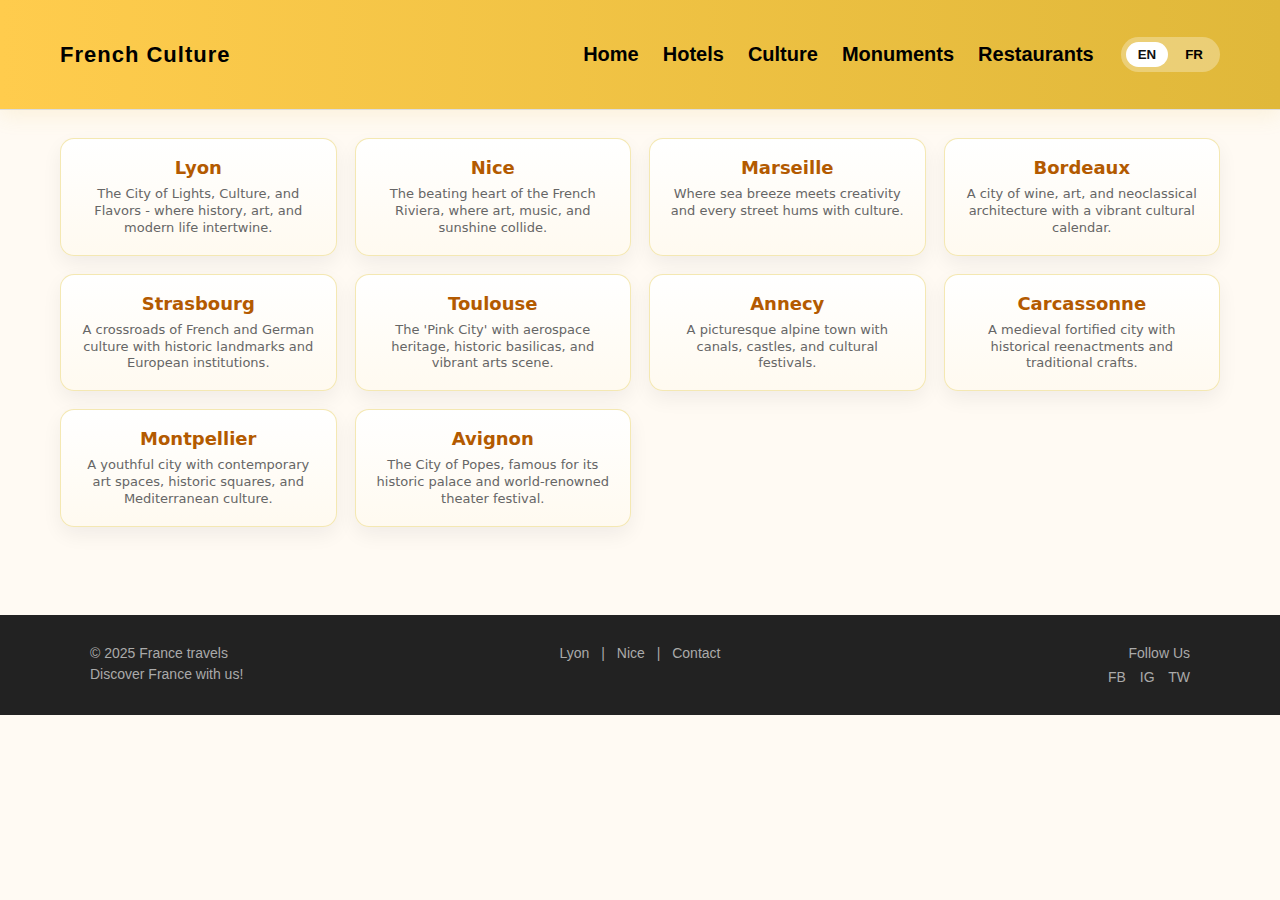
<file: cultural.html>
<!DOCTYPE html>
<html lang="en">

<head>
  <meta charset="utf-8" />
  <meta name="viewport" content="width=device-width,initial-scale=1" />
  <title>French Cities — Cultural Activities</title>
  <style>
    :root {
      --mustard: #ffcc4d;
      --mustard-dark: #e0b83a;
      --bg: #fffaf3;
      --card: #ffffff;
      --muted: #666;
      --accent-text: #333;
      --max-width: 1200px;
    }

    * {
      box-sizing: border-box
    }

    body {
      margin: 0;
      font-family: Inter, system-ui, -apple-system, "Segoe UI", Roboto, "Helvetica Neue", Arial;
      background: var(--bg);
      color: var(--accent-text);
      -webkit-font-smoothing: antialiased;
      -moz-osx-font-smoothing: grayscale;
    }

    header {
      background: linear-gradient(90deg, var(--mustard), var(--mustard-dark));
      color: #111;
      padding: 22px 16px;
      text-align: center;
      font-weight: 700;
      font-size: 20px;
      box-shadow: 0 6px 20px rgba(224, 184, 58, 0.12);
    }

    .container {
      max-width: var(--max-width);
      margin: 28px auto;
      padding: 0 20px 60px;
    }

    /* City Grid */
    .city-grid {
      display: grid;
      grid-template-columns: repeat(auto-fit, minmax(220px, 1fr));
      gap: 18px;
    }

    .city-card {
      background: linear-gradient(180deg, #fff, #fffaf0);
      border-radius: 14px;
      padding: 18px;
      text-align: center;
      box-shadow: 0 8px 20px rgba(16, 24, 40, 0.06);
      cursor: pointer;
      border: 1px solid rgba(243, 229, 171, 0.9);
      transition: transform .22s ease, box-shadow .22s ease;
    }

    .city-card:hover {
      transform: translateY(-8px);
      box-shadow: 0 18px 40px rgba(16, 24, 40, 0.12);
    }

    .city-title {
      color: #b35a00;
      font-weight: 700;
      font-size: 18px;
      margin-bottom: 8px;
    }

    .city-desc {
      color: var(--muted);
      font-size: 13px;
      line-height: 1.3;
    }

    /* Full-screen overlay */
    .overlay {
      position: fixed;
      inset: 0;
      background: rgba(8, 10, 12, 0.45);
      display: none;
      align-items: flex-start;
      justify-content: center;
      padding: 28px 16px;
      z-index: 1200;
      overflow-y: auto;
    }

    .overlay.open {
      display: flex;
    }

    .panel {
      width: min(1100px, 96%);
      background: linear-gradient(180deg, rgba(255, 255, 255, 0.98), rgba(255, 255, 250, 0.98));
      border-radius: 14px;
      box-shadow: 0 30px 80px rgba(11, 20, 30, 0.45);
      padding: 22px;
      margin: 20px 0;
      position: relative;
    }

    .panel-header {
      display: flex;
      align-items: center;
      gap: 16px;
      justify-content: space-between;
      border-bottom: 1px solid rgba(0, 0, 0, 0.06);
      padding-bottom: 12px;
      margin-bottom: 18px;
    }

    .panel-left {
      display: flex;
      gap: 14px;
      align-items: center;
    }

    .panel-city {
      font-size: 22px;
      font-weight: 800;
      color: #8a3f00;
    }

    .panel-sub {
      color: var(--muted);
      font-size: 13px;
    }

    .panel-actions {
      display: flex;
      gap: 10px;
      align-items: center;
    }

    .back-btn {
      background: transparent;
      border: 1px solid rgba(0, 0, 0, 0.06);
      padding: 8px 12px;
      border-radius: 10px;
      cursor: pointer;
      font-weight: 600;
      color: #333;
    }

    .close-btn {
      background: var(--mustard);
      border: none;
      padding: 9px 14px;
      border-radius: 10px;
      cursor: pointer;
      font-weight: 700;
      color: #111;
      box-shadow: 0 8px 24px rgba(224, 184, 58, 0.18);
    }

    /* Category sections */
    .category {
      margin-bottom: 22px;
    }

    .category h3 {
      margin: 0 0 10px 0;
      color: #a05c00;
      font-size: 18px;
      display: flex;
      align-items: center;
      gap: 10px;
    }

    .category p.lead {
      margin: 0 0 12px 0;
      color: var(--muted);
      font-size: 13px;
    }

    /* Activity grid inside overlay */
    .activity-grid {
      display: grid;
      grid-template-columns: repeat(auto-fill, minmax(260px, 1fr));
      gap: 14px;
      justify-items: center;
    }

    .activity-card {
      background: var(--card);
      border-radius: 12px;
      overflow: hidden;
      box-shadow: 0 8px 20px rgba(16, 24, 40, 0.06);
      border: 1px solid rgba(243, 229, 171, 0.68);
      display: flex;
      flex-direction: column;
    }

    .activity-media {
      height: 150px;
      background-size: cover;
      background-position: center;
      flex-shrink: 0;
    }

    .activity-body {
      padding: 12px 14px;
      display: flex;
      flex-direction: column;
      gap: 8px;
    }

    .activity-name {
      font-weight: 700;
      color: #6d2f00;
      font-size: 15px;
    }

    .activity-meta {
      font-size: 13px;
      color: var(--muted);
    }

    .activity-icons {
      display: flex;
      gap: 10px;
      align-items: center;
      font-size: 13px;
      color: #444;
    }

    .price {
      margin-top: 8px;
      font-weight: 800;
      color: #0f5132;
    }

    /* Language Toggle Styles */
    .lang-toggle {
      display: flex;
      gap: 5px;
      background: rgba(255, 255, 255, 0.3);
      border-radius: 20px;
      padding: 5px;
      margin-left: 15px;
    }

    .lang-btn {
      background: transparent;
      border: none;
      padding: 5px 12px;
      border-radius: 15px;
      cursor: pointer;
      font-weight: 600;
      transition: all 0.3s;
    }

    .lang-btn.active {
      background: white;
      color: #111;
    }

    /* Responsive */
    @media (max-width:880px) {
      .panel {
        padding: 16px;
        width: 96%;
      }

      .activity-media {
        height: 140px
      }
    }

    @media (max-width:520px) {
      header {
        font-size: 16px;
        padding: 16px
      }

      .city-title {
        font-size: 16px
      }

      .city-desc {
        font-size: 12px
      }

      .activity-media {
        height: 120px
      }
    }
  </style>
</head>

<body>

<!-- Responsive Header with Navigation -->
<header style="background-color: #f9f9f9; color: #000; font-family: Arial, sans-serif; position: sticky; top: 0; z-index: 1000; border-bottom: 1px solid #ddd;">
  <div style="max-width: 1200px; margin: 0 auto; padding: 15px 20px; display: flex; align-items: center; justify-content: space-between;">
    
    <!-- Logo or Site Title -->
    <h1 style="margin: 0; font-size: 22px; letter-spacing: 1px;">
      <a href="index.html" style="color: #000; text-decoration: none;" data-en="French Culture" data-fr="Culture Française">French Culture</a>
    </h1>

    <!-- Navigation with Language Toggle -->
    <div style="display: flex; align-items: center;">
      <!-- Navigation Links -->
      <nav id="main-nav" style="display: flex; align-items: center;">
        <a href="home.html" style="color: #000; text-decoration: none; margin: 0 12px;" data-en="Home" data-fr="Accueil">Home</a>
        <a href="hotels.html" style="color: #000; text-decoration: none; margin: 0 12px;" data-en="Hotels" data-fr="Hôtels">Hotels</a>
        <a href="cultural.html" style="color: #000; text-decoration: none; margin: 0 12px; font-weight: bold;" data-en="Culture" data-fr="Culture">Culture</a>
        <a href="monument.html" style="color: #000; text-decoration: none; margin: 0 12px;" data-en="Monuments" data-fr="Monuments">Monuments</a>
        <a href="rest.html" style="color: #000; text-decoration: none; margin: 0 12px;" data-en="Restaurants" data-fr="Restaurants">Restaurants</a>
      </nav>

      <!-- Language Toggle -->
      <div class="lang-toggle">
        <button class="lang-btn active" data-lang="en">EN</button>
        <button class="lang-btn" data-lang="fr">FR</button>
      </div>
    </div>

    <!-- Hamburger Icon for Mobile -->
    <span id="menu-toggle" style="display: none; font-size: 26px; cursor: pointer; color: #000;">&#9776;</span>
  </div>
</header>

<!-- Mobile-Friendly Styles -->
<style>
  @media (max-width: 768px) {
    nav#main-nav {
      display: none;
      flex-direction: column;
      background-color: #f9f9f9;
      padding: 10px 0;
      text-align: center;
      border-top: 1px solid #ddd;
      position: absolute;
      top: 100%;
      left: 0;
      right: 0;
    }
    nav#main-nav a {
      margin: 10px 0;
      display: block;
    }
    #menu-toggle {
      display: block;
    }
    .lang-toggle {
      margin-left: 0;
      margin-top: 10px;
    }
  }
</style>

  <div class="container">
    <div class="city-grid">
      <div class="city-card" onclick="openOverlay('Lyon')">
        <div class="city-title">Lyon</div>
        <div class="city-desc" data-en="The City of Lights, Culture, and Flavors - where history, art, and modern life intertwine." 
              data-fr="La Ville des Lumières, de la Culture et des Saveurs - où l'histoire, l'art et la vie moderne s'entremêlent.">
              The City of Lights, Culture, and Flavors - where history, art, and modern life intertwine.
        </div>
      </div>

      <div class="city-card" onclick="openOverlay('Nice')">
        <div class="city-title">Nice</div>
        <div class="city-desc" data-en="The beating heart of the French Riviera, where art, music, and sunshine collide." 
              data-fr="Le cœur battant de la Côte d'Azur, où l'art, la musique et le soleil se rencontrent.">
              The beating heart of the French Riviera, where art, music, and sunshine collide.
        </div>
      </div>

      <div class="city-card" onclick="openOverlay('Marseille')">
        <div class="city-title">Marseille</div>
        <div class="city-desc" data-en="Where sea breeze meets creativity and every street hums with culture." 
              data-fr="Où la brise marine rencontre la créativité et chaque rue vibre de culture.">
              Where sea breeze meets creativity and every street hums with culture.
        </div>
      </div>

      <div class="city-card" onclick="openOverlay('Bordeaux')">
        <div class="city-title">Bordeaux</div>
        <div class="city-desc" data-en="A city of wine, art, and neoclassical architecture with a vibrant cultural calendar." 
              data-fr="Une ville de vin, d'art et d'architecture néoclassique avec un calendrier culturel vibrant.">
              A city of wine, art, and neoclassical architecture with a vibrant cultural calendar.
        </div>
      </div>

      <div class="city-card" onclick="openOverlay('Strasbourg')">
        <div class="city-title">Strasbourg</div>
        <div class="city-desc" data-en="A crossroads of French and German culture with historic landmarks and European institutions." 
              data-fr="Un carrefour des cultures française et allemande avec des monuments historiques et des institutions européennes.">
              A crossroads of French and German culture with historic landmarks and European institutions.
        </div>
      </div>

      <div class="city-card" onclick="openOverlay('Toulouse')">
        <div class="city-title">Toulouse</div>
        <div class="city-desc" data-en="The 'Pink City' with aerospace heritage, historic basilicas, and vibrant arts scene." 
              data-fr="La 'Ville Rose' avec un patrimoine aérospatial, des basiliques historiques et une scène artistique vibrante.">
              The 'Pink City' with aerospace heritage, historic basilicas, and vibrant arts scene.
        </div>
      </div>

      <div class="city-card" onclick="openOverlay('Annecy')">
        <div class="city-title">Annecy</div>
        <div class="city-desc" data-en="A picturesque alpine town with canals, castles, and cultural festivals." 
              data-fr="Une ville alpine pittoresque avec des canaux, des châteaux et des festivals culturels.">
              A picturesque alpine town with canals, castles, and cultural festivals.
        </div>
      </div>

      <div class="city-card" onclick="openOverlay('Carcassonne')">
        <div class="city-title">Carcassonne</div>
        <div class="city-desc" data-en="A medieval fortified city with historical reenactments and traditional crafts." 
              data-fr="Une cité médiévale fortifiée avec des reconstitutions historiques et des métiers traditionnels.">
              A medieval fortified city with historical reenactments and traditional crafts.
        </div>
      </div>

      <div class="city-card" onclick="openOverlay('Montpellier')">
        <div class="city-title">Montpellier</div>
        <div class="city-desc" data-en="A youthful city with contemporary art spaces, historic squares, and Mediterranean culture." 
              data-fr="Une ville jeune avec des espaces d'art contemporain, des places historiques et une culture méditerranéenne.">
              A youthful city with contemporary art spaces, historic squares, and Mediterranean culture.
        </div>
      </div>

      <div class="city-card" onclick="openOverlay('Avignon')">
        <div class="city-title">Avignon</div>
        <div class="city-desc" data-en="The City of Popes, famous for its historic palace and world-renowned theater festival." 
              data-fr="La Cité des Papes, célèbre pour son palais historique et son festival de théâtre de renommée mondiale.">
              The City of Popes, famous for its historic palace and world-renowned theater festival.
        </div>
      </div>
    </div>
  </div>

  <!-- Full page overlay panel -->
  <div id="overlay" class="overlay" onclick="overlayBackgroundClick(event)">
    <div id="panel" class="panel" role="dialog" aria-modal="true" aria-labelledby="panel-city">
      <div class="panel-header">
        <div class="panel-left">
          <div>
            <div id="panel-city" class="panel-city">City Name</div>
            <div id="panel-desc" class="panel-sub" data-en="City short description" data-fr="Description courte de la ville">City short description</div>
          </div>
        </div>
        <div class="panel-actions">
          <button class="back-btn" onclick="backToGrid()" data-en="Back" data-fr="Retour">Back</button>
          <button class="close-btn" onclick="closeOverlay()" data-en="Close" data-fr="Fermer">Close</button>
        </div>
      </div>

      <!-- CATEGORIES: All inline -->
      <div id="content-area">
        <!-- Museums & Galleries -->
        <section id="museums" class="category">
          <h3 data-en="🏛️ Museums & Galleries" data-fr="🏛️ Musées & Galeries">🏛️ Museums & Galleries</h3>
          <p class="lead" data-en="Explore world-class art collections, historical artifacts, and cultural exhibitions." 
             data-fr="Explorez des collections d'art de classe mondiale, des artefacts historiques et des expositions culturelles.">
             Explore world-class art collections, historical artifacts, and cultural exhibitions.
          </p>
          <div id="museums-grid" class="activity-grid"></div>
        </section>

        <!-- Historic Sites -->
        <section id="historic" class="category">
          <h3 data-en="🏰 Historic Sites" data-fr="🏰 Sites Historiques">🏰 Historic Sites</h3>
          <p class="lead" data-en="Discover ancient ruins, medieval castles, and UNESCO World Heritage landmarks." 
             data-fr="Découvrez des ruines anciennes, des châteaux médiévaux et des monuments du patrimoine mondial de l'UNESCO.">
             Discover ancient ruins, medieval castles, and UNESCO World Heritage landmarks.
          </p>
          <div id="historic-grid" class="activity-grid"></div>
        </section>

        <!-- Cultural Experiences -->
        <section id="experiences" class="category">
          <h3 data-en="🎭 Cultural Experiences" data-fr="🎭 Expériences Culturelles">🎭 Cultural Experiences</h3>
          <p class="lead" data-en="Immerse yourself in local traditions, festivals, and unique cultural activities." 
             data-fr="Immergez-vous dans les traditions locales, les festivals et les activités culturelles uniques.">
             Immerse yourself in local traditions, festivals, and unique cultural activities.
          </p>
          <div id="experiences-grid" class="activity-grid"></div>
        </section>
      </div>

    </div>
  </div>

  <script>
    // Language toggle functionality
    const langButtons = document.querySelectorAll('.lang-btn');
    let currentLang = 'en';

    langButtons.forEach(button => {
      button.addEventListener('click', () => {
        const lang = button.getAttribute('data-lang');
        if (lang !== currentLang) {
          // Update active button
          langButtons.forEach(btn => btn.classList.remove('active'));
          button.classList.add('active');
          
          // Update language
          currentLang = lang;
          updateLanguage(lang);
          
          // Re-render the current city overlay with new language
          const currentCity = document.getElementById('panel-city').textContent;
          if (currentCity && currentCity !== 'City Name') {
            openOverlay(currentCity);
          }
        }
      });
    });

    // Function to update all text content based on language
    function updateLanguage(lang) {
      // Update all elements with data attributes
      const elements = document.querySelectorAll(`[data-${lang}]`);
      elements.forEach(element => {
        const text = element.getAttribute(`data-${lang}`);
        if (text) {
          element.textContent = text;
        }
      });
    }

    const data = {
      'Lyon': {
        desc: {
          en: "The City of Lights, Culture, and Flavors - where history, art, and modern life intertwine.",
          fr: "La Ville des Lumières, de la Culture et des Saveurs - où l'histoire, l'art et la vie moderne s'entremêlent."
        },
        museums: [
          {
            name: {
              en: "Musée des Confluences",
              fr: "Musée des Confluences"
            },
            rating: "4.5",
            image: "https://museedesconfluences.fr/sites/default/files/styles/header_default_desktop_2x/public/uploads/2021-10/lorganisation-maximebrochier.jpg?h=dfba89c9&itok=0UwdYOTr",
            location: {
              en: "86 Quai Perrache, 69002 Lyon",
              fr: "86 Quai Perrache, 69002 Lyon"
            },
            info: {
              en: "Futuristic science and anthropology museum at the confluence of Rhône and Saône rivers.",
              fr: "Musée futuriste des sciences et de l'anthropologie à la confluence du Rhône et de la Saône."
            },
            price: "€9 (adult), free under 18"
          },
          {
            name: {
              en: "Musée des Beaux-Arts de Lyon",
              fr: "Musée des Beaux-Arts de Lyon"
            },
            rating: "4.7",
            image: "https://upload.wikimedia.org/wikipedia/commons/thumb/3/30/MBA_Lyon_facade_jour.jpg/1200px-MBA_Lyon_facade_jour.jpg",
            location: {
              en: "20 Place des Terreaux, 69001 Lyon",
              fr: "20 Place des Terreaux, 69001 Lyon"
            },
            info: {
              en: "France's second largest fine arts museum after the Louvre, housed in a former Benedictine convent.",
              fr: "Deuxième plus grand musée des beaux-arts de France après le Louvre, installé dans un ancien couvent bénédictin."
            },
            price: "€8 (adult), free first Sunday of month"
          }
        ],
        historic: [
          {
            name: {
              en: "Vieux Lyon (Old Town)",
              fr: "Vieux Lyon (Vieille Ville)"
            },
            rating: "4.8",
            image: "https://encrypted-tbn0.gstatic.com/licensed-image?q=tbn:ANd9GcS0Oy8bs6cQfAvUUmlRkvuy03gE8u9m7mC7iKBXxZ3rUKRZ0c-ZePdUw1c0MrDTyQQCnxBW6waRcrXHIaQdnB1pmso&s=19",
            location: {
              en: "Between Saône River and Fourvière Hill",
              fr: "Entre la Saône et la colline de Fourvière"
            },
            info: {
              en: "Renaissance district with traboules (hidden passageways), courtyards, and Gothic architecture.",
              fr: "Quartier Renaissance avec traboules (passages secrets), cours intérieures et architecture gothique."
            },
            price: "Free"
          },
          {
            name: {
              en: "Basilique Notre-Dame de Fourvière",
              fr: "Basilique Notre-Dame de Fourvière"
            },
            rating: "4.7",
            image: "[data-uri]",
            location: {
              en: "8 Place de Fourvière, 69005 Lyon",
              fr: "8 Place de Fourvière, 69005 Lyon"
            },
            info: {
              en: "19th-century basilica offering panoramic views of Lyon, with intricate mosaics and stained glass.",
              fr: "Basilique du 19ème siècle offrant des vues panoramiques sur Lyon, avec des mosaïques et vitraux complexes."
            },
            price: "Free (donations welcome)"
          }
        ],
        experiences: [
          {
            name: {
              en: "Fête des Lumières (Festival of Lights)",
              fr: "Fête des Lumières"
            },
            rating: "4.9",
            image: "[data-uri]",
            location: {
              en: "Throughout Lyon",
              fr: "Dans tout Lyon"
            },
            info: {
              en: "Annual December festival where buildings are illuminated with spectacular light shows.",
              fr: "Festival annuel en décembre où les bâtiments sont illuminés avec des spectacles de lumière spectaculaires."
            },
            price: "Free"
          },
          {
            name: {
              en: "Biennale de la Danse de Lyon",
              fr: "Biennale de la Danse de Lyon"
            },
            rating: "4.8",
            image: "[data-uri]",
            location: {
              en: "Various venues across Lyon",
              fr: "Divers lieux à travers Lyon"
            },
            info: {
              en: "Biennial dance festival with performances, workshops, and spectacular street parades.",
              fr: "Festival de danse biennal avec représentations, ateliers et défilés de rue spectaculaires."
            },
            price: "€15-€45"
          }
        ]
      },
      'Nice': {
        desc: {
          en: "The beating heart of the French Riviera, where art, music, and sunshine collide.",
          fr: "Le cœur battant de la Côte d'Azur, où l'art, la musique et le soleil se rencontrent."
        },
        museums: [
          {
            name: {
              en: "Musée Matisse",
              fr: "Musée Matisse"
            },
            rating: "4.6",
            image: "[data-uri]",
            location: {
              en: "164 Avenue des Arènes de Cimiez, 06000 Nice",
              fr: "164 Avenue des Arènes de Cimiez, 06000 Nice"
            },
            info: {
              en: "Dedicated to Henri Matisse with paintings, drawings, sculptures in a 17th-century villa.",
              fr: "Dédié à Henri Matisse avec peintures, dessins, sculptures dans une villa du 17ème siècle."
            },
            price: "€10 (adult), free first Sunday of month"
          }
        ],
        historic: [
          {
            name: {
              en: "Vieux Nice (Old Town)",
              fr: "Vieux Nice (Vieille Ville)"
            },
            rating: "4.8",
            image: "[data-uri]",
            location: {
              en: "Between Colline du Château and Place Masséna",
              fr: "Entre la Colline du Château et la Place Masséna"
            },
            info: {
              en: "Historic quarter with narrow streets, baroque churches, and colorful markets.",
              fr: "Quartier historique avec ruelles étroites, églises baroques et marchés colorés."
            },
            price: "Free"
          }
        ],
        experiences: [
          {
            name: {
              en: "Nice Carnival",
              fr: "Carnaval de Nice"
            },
            rating: "4.9",
            image: "[data-uri]",
            location: {
              en: "Promenade des Anglais and Place Masséna",
              fr: "Promenade des Anglais et Place Masséna"
            },
            info: {
              en: "One of world's major carnivals with parades, flower battles, and fireworks (February).",
              fr: "Un des plus grands carnavals du monde avec défilés, batailles de fleurs et feux d'artifice (février)."
            },
            price: "€10-€30 for seated areas, free standing"
          }
        ]
      },
      'Marseille': {
        desc: {
          en: "Where sea breeze meets creativity and every street hums with culture.",
          fr: "Où la brise marine rencontre la créativité et chaque rue vibre de culture."
        },
        museums: [
          {
            name: {
              en: "MuCEM (Museum of European and Mediterranean Civilisations)",
              fr: "MuCEM (Musée des Civilisations de l'Europe et de la Méditerranée)"
            },
            rating: "4.6",
            image: "[data-uri]",
            location: {
              en: "1 Esplanade du J4, 13002 Marseille",
              fr: "1 Esplanade du J4, 13002 Marseille"
            },
            info: {
              en: "Stunning modern museum exploring Mediterranean cultures with footbridge to Fort Saint-Jean.",
              fr: "Musée moderne époustouflant explorant les cultures méditerranéennes avec passerelle vers le Fort Saint-Jean."
            },
            price: "€9.50 (adult), free first Sunday of month"
          }
        ],
        historic: [
          {
            name: {
              en: "Le Panier District",
              fr: "Quartier du Panier"
            },
            rating: "4.8",
            image: "[data-uri]",
            location: {
              en: "Marseille Old Town",
              fr: "Vieille Ville de Marseille"
            },
            info: {
              en: "Marseille's oldest quarter with pastel houses, artisan shops, and vibrant street art.",
              fr: "Plus ancien quartier de Marseille avec maisons pastel, boutiques d'artisans et street art vibrant."
            },
            price: "Free"
          }
        ],
        experiences: [
          {
            name: {
              en: "Marsatac Music Festival",
              fr: "Festival de Musique Marsatac"
            },
            rating: "4.7",
            image: "https://images.unsplash.com/photo-1470225620780-dba8ba36b745?auto=format&fit=crop&w=800&q=80",
            location: {
              en: "Parc Borély & La Friche la Belle de Mai",
              fr: "Parc Borély & La Friche la Belle de Mai"
            },
            info: {
              en: "Electric urban music festival with hip-hop, electro, Afro-beats, and rock.",
              fr: "Festival de musique urbaine électrique avec hip-hop, électro, Afro-beats et rock."
            },
            price: "€35-€70"
          }
        ]
      },
      'Avignon': {
        desc: {
          en: "The City of Popes, famous for its historic palace and world-renowned theater festival.",
          fr: "La Cité des Papes, célèbre pour son palais historique et son festival de théâtre de renommée mondiale."
        },
        museums: [
          {
            name: {
              en: "Musée du Petit Palais",
              fr: "Musée du Petit Palais"
            },
            rating: "4.5",
            image: "https://images.unsplash.com/photo-1559827260-dc66d52bef19?auto=format&fit=crop&w=800&q=80",
            location: {
              en: "Place du Palais, 84000 Avignon",
              fr: "Place du Palais, 84000 Avignon"
            },
            info: {
              en: "Renaissance art museum with exceptional collection of Italian and Provençal paintings.",
              fr: "Musée d'art Renaissance avec collection exceptionnelle de peintures italiennes et provençales."
            },
            price: "€6 (adult)"
          }
        ],
        historic: [
          {
            name: {
              en: "Palais des Papes (Palace of the Popes)",
              fr: "Palais des Papes"
            },
            rating: "4.8",
            image: "https://images.unsplash.com/photo-1594736797933-d0e01334e12d?auto=format&fit=crop&w=800&q=80",
            location: {
              en: "Place du Palais, 84000 Avignon",
              fr: "Place du Palais, 84000 Avignon"
            },
            info: {
              en: "Largest Gothic palace in Europe, UNESCO World Heritage site, and former papal residence.",
              fr: "Plus grand palais gothique d'Europe, site du patrimoine mondial de l'UNESCO et ancienne résidence papale."
            },
            price: "€12 (adult)"
          }
        ],
        experiences: [
          {
            name: {
              en: "Festival d'Avignon",
              fr: "Festival d'Avignon"
            },
            rating: "4.9",
            image: "https://images.unsplash.com/photo-1501281668745-f7f57925c3b4?auto=format&fit=crop&w=800&q=80",
            location: {
              en: "Throughout Avignon",
              fr: "Dans tout Avignon"
            },
            info: {
              en: "World's most important contemporary performing arts festival with theatre, dance, and music.",
              fr: "Plus important festival mondial des arts du spectacle contemporain avec théâtre, danse et musique."
            },
            price: "€15-€60"
          }
        ]
      }
      // ... (other cities would follow the same pattern)
    };

    function el(tag, cls, html) {
      const e = document.createElement(tag);
      if (cls) e.className = cls;
      if (html !== undefined) e.innerHTML = html;
      return e;
    }

    function renderActivityCard(h) {
      const card = el('div', 'activity-card');
      const media = el('div', 'activity-media');
      media.style.backgroundImage = `url('${h.image}')`;
      const body = el('div', 'activity-body');
      
      // Use translated content based on current language
      const activityName = h.name[currentLang] || h.name.en;
      const activityLocation = h.location[currentLang] || h.location.en;
      const activityInfo = h.info[currentLang] || h.info.en;
      
      body.appendChild(el('div', 'activity-name', `${activityName} <span style="font-size:12px;color:#8a4c00"> • ${h.rating}⭐</span>`));
      body.appendChild(el('div', 'activity-meta', `${activityLocation}`));
      body.appendChild(el('div', 'activity-icons', `ℹ️ ${activityInfo.split(',')[0] || ''}`));
      body.appendChild(el('div', 'price', `${h.price}`));
      card.appendChild(media);
      card.appendChild(body);
      return card;
    }

    const overlay = document.getElementById('overlay');
    const panelCity = document.getElementById('panel-city');
    const panelDesc = document.getElementById('panel-desc');
    const museumsGrid = document.getElementById('museums-grid');
    const historicGrid = document.getElementById('historic-grid');
    const experiencesGrid = document.getElementById('experiences-grid');

    function openOverlay(city) {
      panelCity.textContent = city;
      
      // Update description with translation
      if (data[city] && data[city].desc) {
        const cityDesc = data[city].desc[currentLang] || data[city].desc.en;
        panelDesc.textContent = cityDesc;
      } else {
        panelDesc.textContent = currentLang === 'en' 
          ? "Click a category or scroll to see available cultural activities."
          : "Cliquez sur une catégorie ou faites défiler pour voir les activités culturelles disponibles.";
      }
      
      museumsGrid.innerHTML = '';
      historicGrid.innerHTML = '';
      experiencesGrid.innerHTML = '';

      if (data[city]) {
        if (data[city].museums) data[city].museums.forEach(h => museumsGrid.appendChild(renderActivityCard(h)));
        if (data[city].historic) data[city].historic.forEach(h => historicGrid.appendChild(renderActivityCard(h)));
        if (data[city].experiences) data[city].experiences.forEach(h => experiencesGrid.appendChild(renderActivityCard(h)));
      } else {
        // Show placeholder for cities without data
        const placeholder = {
          name: {
            en: "Cultural Activities Coming Soon",
            fr: "Activités Culturelles à Venir"
          },
          rating: "4.0",
          image: "https://images.unsplash.com/photo-1542393545-10f5cde2c810?auto=format&fit=crop&w=800&q=80",
          location: {
            en: "Various locations",
            fr: "Divers lieux"
          },
          info: {
            en: "We're working on adding cultural activities for this city",
            fr: "Nous travaillons à ajouter des activités culturelles pour cette ville"
          },
          price: "Various prices"
        };
        museumsGrid.appendChild(renderActivityCard(placeholder));
        historicGrid.appendChild(renderActivityCard(placeholder));
        experiencesGrid.appendChild(renderActivityCard(placeholder));
      }

      overlay.classList.add('open');
      overlay.scrollTop = 0;
      document.body.style.overflow = 'hidden';
    }

    function closeOverlay() {
      overlay.classList.remove('open');
      document.body.style.overflow = '';
    }

    function backToGrid() {
      closeOverlay();
      window.scrollTo({ top: 0, behavior: 'smooth' });
    }

    function overlayBackgroundClick(e) {
      if (e.target === overlay) closeOverlay();
    }

    document.addEventListener('keydown', (e) => {
      if (e.key === 'Escape' && overlay.classList.contains('open')) {
        closeOverlay();
      }
    });

    document.querySelectorAll('.city-card').forEach(c => {
      c.addEventListener('keydown', (ev) => {
        if (ev.key === 'Enter' || ev.key === ' ') {
          const city = c.querySelector('.city-title').innerText;
          openOverlay(city);
        }
      });
      c.tabIndex = 0;
    });

    // Mobile menu toggle
    const menuToggle = document.getElementById('menu-toggle');
    const navMenu = document.getElementById('main-nav');

    if (menuToggle && navMenu) {
      menuToggle.addEventListener('click', () => {
        navMenu.style.display = navMenu.style.display === 'flex' ? 'none' : 'flex';
      });
    }
  </script>
  
  <!-- Footer Section -->
  <footer
    style="background-color: #222; color: #aaa; padding: 25px 0; font-family: Arial, sans-serif; font-size: 14px;">
    <div
      style="max-width: 1100px; margin: auto; display: flex; justify-content: space-between; align-items: flex-start; flex-wrap: wrap;">

      <!-- Left: Quick Info -->
      <div style="min-width: 200px; margin: 5px 0;">
        <p style="margin: 0;" data-en="&copy; 2025 France travels" data-fr="&copy; 2025 Voyages France">&copy; 2025 France travels</p>
        <p style="margin: 5px 0 0;" data-en="Discover France with us!" data-fr="Découvrez la France avec nous!">Discover France with us!</p>
      </div>

      <!-- Center: Quick Navigation -->
      <div style="min-width: 250px; margin: 5px 0; text-align: center;">
        <a href="#lyon" style="color: #aaa; margin: 0 8px; text-decoration: none;" data-en="Lyon" data-fr="Lyon">Lyon</a> |
        <a href="#nice" style="color: #aaa; margin: 0 8px; text-decoration: none;" data-en="Nice" data-fr="Nice">Nice</a> |
        <a href="#contact" style="color: #aaa; margin: 0 8px; text-decoration: none;" data-en="Contact" data-fr="Contact">Contact</a>
      </div>

      <!-- Right: Social Links -->
      <div style="min-width: 200px; text-align: right; margin: 5px 0;">
        <p style="margin: 0 0 8px;" data-en="Follow Us" data-fr="Suivez-nous">Follow Us</p>
        <a href="#" style="color: #aaa; margin-right: 10px; text-decoration: none;">FB</a>
        <a href="#" style="color: #aaa; margin-right: 10px; text-decoration: none;">IG</a>
        <a href="#" style="color: #aaa; text-decoration: none;">TW</a>
      </div>

    </div>
  </footer>

</body>

</html>
</file>
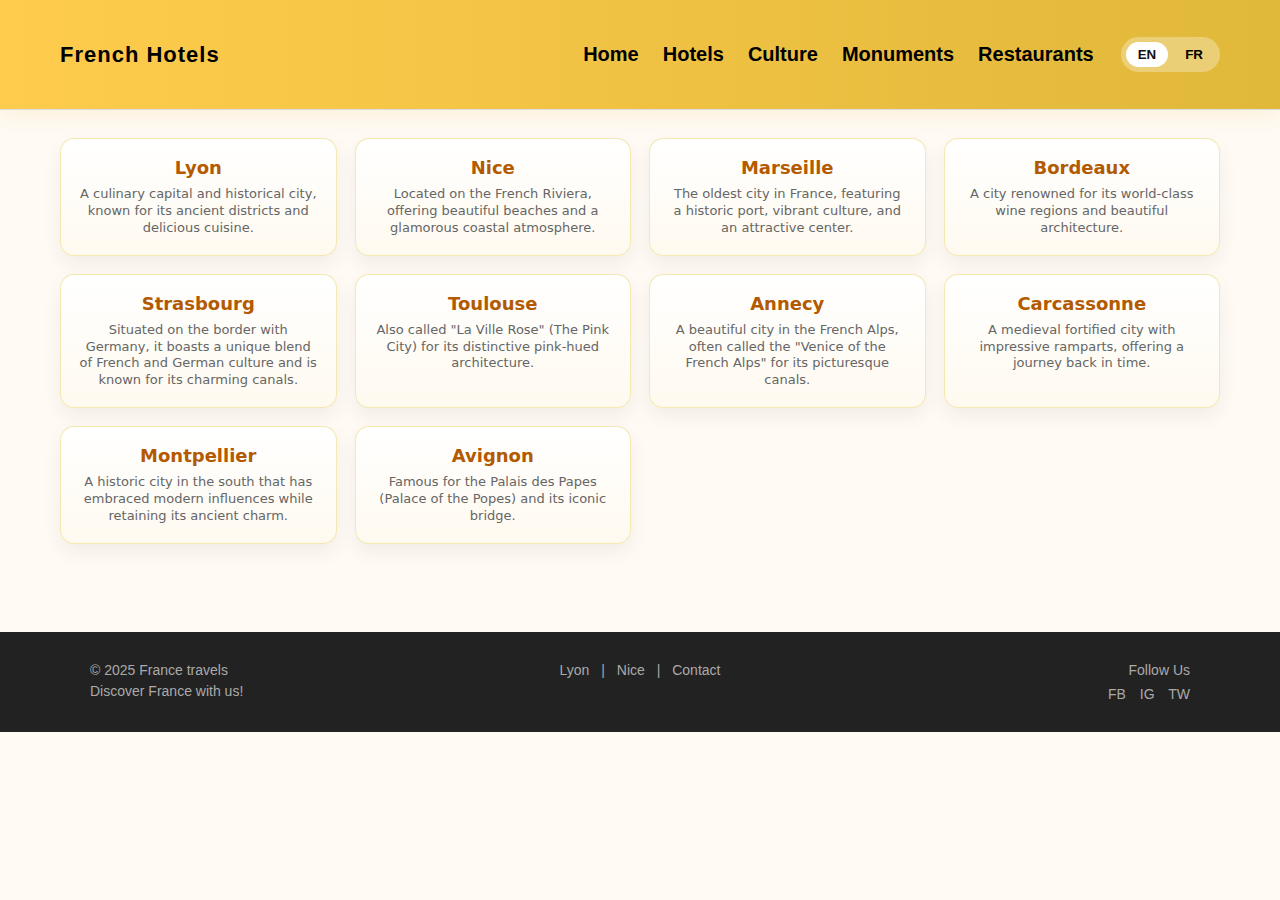
<file: hotels.html>
<!DOCTYPE html>
<html lang="en">

<head>
  <meta charset="utf-8" />
  <meta name="viewport" content="width=device-width,initial-scale=1" />
  <title>French Cities — Hotels (All Inline)</title>
  <style>
    :root {
      --mustard: #ffcc4d;
      --mustard-dark: #e0b83a;
      --bg: #fffaf3;
      --card: #ffffff;
      --muted: #666;
      --accent-text: #333;
      --max-width: 1200px;
    }

    * {
      box-sizing: border-box
    }

    body {
      margin: 0;
      font-family: Inter, system-ui, -apple-system, "Segoe UI", Roboto, "Helvetica Neue", Arial;
      background: var(--bg);
      color: var(--accent-text);
      -webkit-font-smoothing: antialiased;
      -moz-osx-font-smoothing: grayscale;
    }

    header {
      background: linear-gradient(90deg, var(--mustard), var(--mustard-dark));
      color: #111;
      padding: 22px 16px;
      text-align: center;
      font-weight: 700;
      font-size: 20px;
      box-shadow: 0 6px 20px rgba(224, 184, 58, 0.12);
    }

    .container {
      max-width: var(--max-width);
      margin: 28px auto;
      padding: 0 20px 60px;
    }

    /* City Grid */
    .city-grid {
      display: grid;
      grid-template-columns: repeat(auto-fit, minmax(220px, 1fr));
      gap: 18px;
    }

    .city-card {
      background: linear-gradient(180deg, #fff, #fffaf0);
      border-radius: 14px;
      padding: 18px;
      text-align: center;
      box-shadow: 0 8px 20px rgba(16, 24, 40, 0.06);
      cursor: pointer;
      border: 1px solid rgba(243, 229, 171, 0.9);
      transition: transform .22s ease, box-shadow .22s ease;
    }

    .city-card:hover {
      transform: translateY(-8px);
      box-shadow: 0 18px 40px rgba(16, 24, 40, 0.12);
    }

    .city-title {
      color: #b35a00;
      font-weight: 700;
      font-size: 18px;
      margin-bottom: 8px;
    }

    .city-desc {
      color: var(--muted);
      font-size: 13px;
      line-height: 1.3;
    }

    /* Full-screen overlay */
    .overlay {
      position: fixed;
      inset: 0;
      background: rgba(8, 10, 12, 0.45);
      display: none;
      align-items: flex-start;
      justify-content: center;
      padding: 28px 16px;
      z-index: 1200;
      overflow-y: auto;
    }

    .overlay.open {
      display: flex;
    }

    .panel {
      width: min(1100px, 96%);
      background: linear-gradient(180deg, rgba(255, 255, 255, 0.98), rgba(255, 255, 250, 0.98));
      border-radius: 14px;
      box-shadow: 0 30px 80px rgba(11, 20, 30, 0.45);
      padding: 22px;
      margin: 20px 0;
      position: relative;
    }

    .panel-header {
      display: flex;
      align-items: center;
      gap: 16px;
      justify-content: space-between;
      border-bottom: 1px solid rgba(0, 0, 0, 0.06);
      padding-bottom: 12px;
      margin-bottom: 18px;
    }

    .panel-left {
      display: flex;
      gap: 14px;
      align-items: center;
    }

    .panel-city {
      font-size: 22px;
      font-weight: 800;
      color: #8a3f00;
    }

    .panel-sub {
      color: var(--muted);
      font-size: 13px;
    }

    .panel-actions {
      display: flex;
      gap: 10px;
      align-items: center;
    }

    .back-btn {
      background: transparent;
      border: 1px solid rgba(0, 0, 0, 0.06);
      padding: 8px 12px;
      border-radius: 10px;
      cursor: pointer;
      font-weight: 600;
      color: #333;
    }

    .close-btn {
      background: var(--mustard);
      border: none;
      padding: 9px 14px;
      border-radius: 10px;
      cursor: pointer;
      font-weight: 700;
      color: #111;
      box-shadow: 0 8px 24px rgba(224, 184, 58, 0.18);
    }

    /* Category sections */
    .category {
      margin-bottom: 22px;
    }

    .category h3 {
      margin: 0 0 10px 0;
      color: #a05c00;
      font-size: 18px;
      display: flex;
      align-items: center;
      gap: 10px;
    }

    .category p.lead {
      margin: 0 0 12px 0;
      color: var(--muted);
      font-size: 13px;
    }

    /* Hotel grid inside overlay */
    .hotel-grid {
      display: grid;
      grid-template-columns: repeat(auto-fill, minmax(260px, 1fr));
      gap: 14px;
      justify-items: center;
    }

    .hotel-card {
      background: var(--card);
      border-radius: 12px;
      overflow: hidden;
      box-shadow: 0 8px 20px rgba(16, 24, 40, 0.06);
      border: 1px solid rgba(243, 229, 171, 0.68);
      display: flex;
      flex-direction: column;
    }

    .hotel-media {
      height: 150px;
      background-size: cover;
      background-position: center;
      flex-shrink: 0;
    }

    .hotel-body {
      padding: 12px 14px;
      display: flex;
      flex-direction: column;
      gap: 8px;
    }

    .hotel-name {
      font-weight: 700;
      color: #6d2f00;
      font-size: 15px;
    }

    .hotel-meta {
      font-size: 13px;
      color: var(--muted);
    }

    .hotel-icons {
      display: flex;
      gap: 10px;
      align-items: center;
      font-size: 13px;
      color: #444;
    }

    .price {
      margin-top: 8px;
      font-weight: 800;
      color: #0f5132;
    }

    /* Language Toggle Styles */
    .lang-toggle {
      display: flex;
      gap: 5px;
      background: rgba(255, 255, 255, 0.3);
      border-radius: 20px;
      padding: 5px;
      margin-left: 15px;
    }

    .lang-btn {
      background: transparent;
      border: none;
      padding: 5px 12px;
      border-radius: 15px;
      cursor: pointer;
      font-weight: 600;
      transition: all 0.3s;
    }

    .lang-btn.active {
      background: white;
      color: #111;
    }

    /* Responsive */
    @media (max-width:880px) {
      .panel {
        padding: 16px;
        width: 96%;
      }

      .hotel-media {
        height: 140px
      }
    }

    @media (max-width:520px) {
      header {
        font-size: 16px;
        padding: 16px
      }

      .city-title {
        font-size: 16px
      }

      .city-desc {
        font-size: 12px
      }

      .hotel-media {
        height: 120px
      }
    }
  </style>
</head>

<body>

<!-- Responsive Header with Navigation -->
<header style="background-color: #f9f9f9; color: #000; font-family: Arial, sans-serif; position: sticky; top: 0; z-index: 1000; border-bottom: 1px solid #ddd;">
  <div style="max-width: 1200px; margin: 0 auto; padding: 15px 20px; display: flex; align-items: center; justify-content: space-between;">
    
    <!-- Logo or Site Title -->
    <h1 style="margin: 0; font-size: 22px; letter-spacing: 1px;">
      <a href="index.html" style="color: #000; text-decoration: none;" data-en="French Hotels" data-fr="Hôtels Français">French Hotels</a>
    </h1>

    <!-- Navigation with Language Toggle -->
    <div style="display: flex; align-items: center;">
      <!-- Navigation Links -->
      <nav id="main-nav" style="display: flex; align-items: center;">
        <a href="index.html" style="color: #000; text-decoration: none; margin: 0 12px;" data-en="Home" data-fr="Accueil">Home</a>
        <a href="hotels.html" style="color: #000; text-decoration: none; margin: 0 12px;" data-en="Hotels" data-fr="Hôtels">Hotels</a>
        <a href="cultural.html" style="color: #000; text-decoration: none; margin: 0 12px;" data-en="Culture" data-fr="Culture">Culture</a>
        <a href="monument.html" style="color: #000; text-decoration: none; margin: 0 12px;" data-en="Monuments" data-fr="Monuments">Monuments</a>
        <a href="rest.html" style="color: #000; text-decoration: none; margin: 0 12px;" data-en="Restaurants" data-fr="Restaurants">Restaurants</a>
      </nav>

      <!-- Language Toggle -->
      <div class="lang-toggle">
        <button class="lang-btn active" data-lang="en">EN</button>
        <button class="lang-btn" data-lang="fr">FR</button>
      </div>
    </div>

    <!-- Hamburger Icon for Mobile -->
    <span id="menu-toggle" style="display: none; font-size: 26px; cursor: pointer; color: #000;">&#9776;</span>
  </div>
</header>

<!-- Mobile-Friendly Styles -->
<style>
  @media (max-width: 768px) {
    nav#main-nav {
      display: none;
      flex-direction: column;
      background-color: #f9f9f9;
      padding: 10px 0;
      text-align: center;
      border-top: 1px solid #ddd;
      position: absolute;
      top: 100%;
      left: 0;
      right: 0;
    }
    nav#main-nav a {
      margin: 10px 0;
      display: block;
    }
    #menu-toggle {
      display: block;
    }
    .lang-toggle {
      margin-left: 0;
      margin-top: 10px;
    }
  }
</style>

  <div class="container">
    <div class="city-grid">
      <div class="city-card" onclick="openOverlay('Lyon')">
        <div class="city-title">Lyon</div>
        <div class="city-desc" data-en="A culinary capital and historical city, known for its ancient districts and delicious cuisine." 
              data-fr="Une capitale culinaire et ville historique, connue pour ses quartiers anciens et sa délicieuse cuisine.">
              A culinary capital and historical city, known for its ancient districts and delicious cuisine.
        </div>
      </div>

      <div class="city-card" onclick="openOverlay('Nice')">
        <div class="city-title">Nice</div>
        <div class="city-desc" data-en="Located on the French Riviera, offering beautiful beaches and a glamorous coastal atmosphere." 
              data-fr="Située sur la Côte d'Azur, offrant de magnifiques plages et une atmosphère côtière glamour.">
              Located on the French Riviera, offering beautiful beaches and a glamorous coastal atmosphere.
        </div>
      </div>

      <div class="city-card" onclick="openOverlay('Marseille')">
        <div class="city-title">Marseille</div>
        <div class="city-desc" data-en="The oldest city in France, featuring a historic port, vibrant culture, and an attractive center." 
              data-fr="La plus ancienne ville de France, avec un port historique, une culture vibrante et un centre attractif.">
              The oldest city in France, featuring a historic port, vibrant culture, and an attractive center.
        </div>
      </div>

      <div class="city-card" onclick="openOverlay('Bordeaux')">
        <div class="city-title">Bordeaux</div>
        <div class="city-desc" data-en="A city renowned for its world-class wine regions and beautiful architecture." 
              data-fr="Une ville réputée pour ses régions viticoles de classe mondiale et sa belle architecture.">
              A city renowned for its world-class wine regions and beautiful architecture.
        </div>
      </div>

      <div class="city-card" onclick="openOverlay('Strasbourg')">
        <div class="city-title">Strasbourg</div>
        <div class="city-desc" data-en="Situated on the border with Germany, it boasts a unique blend of French and German culture and is known for its charming canals." 
              data-fr="Située à la frontière avec l'Allemagne, elle offre un mélange unique de cultures française et allemande et est connue pour ses canaux charmants.">
              Situated on the border with Germany, it boasts a unique blend of French and German culture and is known for its charming canals.
        </div>
      </div>

      <div class="city-card" onclick="openOverlay('Toulouse')">
        <div class="city-title">Toulouse</div>
        <div class="city-desc" data-en="Also called 'La Ville Rose' (The Pink City) for its distinctive pink-hued architecture." 
              data-fr="Aussi appelée 'La Ville Rose' pour son architecture distinctive de couleur rose.">
              Also called "La Ville Rose" (The Pink City) for its distinctive pink-hued architecture.
        </div>
      </div>

      <div class="city-card" onclick="openOverlay('Annecy')">
        <div class="city-title">Annecy</div>
        <div class="city-desc" data-en="A beautiful city in the French Alps, often called the 'Venice of the French Alps' for its picturesque canals." 
              data-fr="Une belle ville des Alpes françaises, souvent appelée la 'Venise des Alpes françaises' pour ses canaux pittoresques.">
              A beautiful city in the French Alps, often called the "Venice of the French Alps" for its picturesque canals.
        </div>
      </div>

      <div class="city-card" onclick="openOverlay('Carcassonne')">
        <div class="city-title">Carcassonne</div>
        <div class="city-desc" data-en="A medieval fortified city with impressive ramparts, offering a journey back in time." 
              data-fr="Une cité médiévale fortifiée avec des remparts impressionnants, offrant un voyage dans le temps.">
              A medieval fortified city with impressive ramparts, offering a journey back in time.
        </div>
      </div>

      <div class="city-card" onclick="openOverlay('Montpellier')">
        <div class="city-title">Montpellier</div>
        <div class="city-desc" data-en="A historic city in the south that has embraced modern influences while retaining its ancient charm." 
              data-fr="Une ville historique du sud qui a adopté les influences modernes tout en conservant son charme ancien.">
              A historic city in the south that has embraced modern influences while retaining its ancient charm.
        </div>
      </div>

      <div class="city-card" onclick="openOverlay('Avignon')">
        <div class="city-title">Avignon</div>
        <div class="city-desc" data-en="Famous for the Palais des Papes (Palace of the Popes) and its iconic bridge." 
              data-fr="Célèbre pour le Palais des Papes et son pont emblématique.">
              Famous for the Palais des Papes (Palace of the Popes) and its iconic bridge.
        </div>
      </div>
    </div>
  </div>

  <!-- Full page overlay panel -->
  <div id="overlay" class="overlay" onclick="overlayBackgroundClick(event)">
    <div id="panel" class="panel" role="dialog" aria-modal="true" aria-labelledby="panel-city">
      <div class="panel-header">
        <div class="panel-left">
          <div>
            <div id="panel-city" class="panel-city">City Name</div>
            <div id="panel-desc" class="panel-sub" data-en="City short description" data-fr="Description courte de la ville">City short description</div>
          </div>
        </div>
        <div class="panel-actions">
          <button class="back-btn" onclick="backToGrid()" data-en="Back" data-fr="Retour">Back</button>
          <button class="close-btn" onclick="closeOverlay()" data-en="Close" data-fr="Fermer">Close</button>
        </div>
      </div>

      <!-- CATEGORIES: All inline -->
      <div id="content-area">
        <!-- Cheap -->
        <section id="cheap" class="category">
          <h3 data-en="Cheap Hotels" data-fr="Hôtels Économiques">Cheap Hotels</h3>
          <p class="lead" data-en="Budget-friendly stays that prioritise value and location." 
             data-fr="Séjours économiques qui privilégient la valeur et l'emplacement.">
             Budget-friendly stays that prioritise value and location.
          </p>
          <div id="cheap-grid" class="hotel-grid"></div>
        </section>

        <!-- Mid-Price -->
        <section id="mid" class="category">
          <h3 data-en="Mid-Price Hotels" data-fr="Hôtels de Gamme Moyenne">Mid-Price Hotels</h3>
          <p class="lead" data-en="Comfortable, well-located hotels with extras and reliable service." 
             data-fr="Hôtels confortables, bien situés avec des extras et un service fiable.">
             Comfortable, well-located hotels with extras and reliable service.
          </p>
          <div id="mid-grid" class="hotel-grid"></div>
        </section>

        <!-- Luxurious -->
        <section id="lux" class="category">
          <h3 data-en="Luxurious Hotels" data-fr="Hôtels de Luxe">Luxurious Hotels</h3>
          <p class="lead" data-en="Top-tier hotels with extensive amenities, fine dining and spas." 
             data-fr="Hôtels haut de gamme avec des équipements étendus, une restauration raffinée et des spas.">
             Top-tier hotels with extensive amenities, fine dining and spas.
          </p>
          <div id="lux-grid" class="hotel-grid"></div>
        </section>
      </div>

    </div>
  </div>

  <script>
    // Language toggle functionality
    const langButtons = document.querySelectorAll('.lang-btn');
    let currentLang = 'en';

    langButtons.forEach(button => {
      button.addEventListener('click', () => {
        const lang = button.getAttribute('data-lang');
        if (lang !== currentLang) {
          // Update active button
          langButtons.forEach(btn => btn.classList.remove('active'));
          button.classList.add('active');
          
          // Update language
          currentLang = lang;
          updateLanguage(lang);
        }
      });
    });

    // Function to update all text content based on language
    function updateLanguage(lang) {
      // Update all elements with data attributes
      const elements = document.querySelectorAll(`[data-${lang}]`);
      elements.forEach(element => {
        const text = element.getAttribute(`data-${lang}`);
        if (text) {
          element.textContent = text;
        }
      });
    }

    const data = {
      'Bordeaux': {
        desc: "Renowned for world-class wine and beautiful architecture.",
        cheap: [
          {
            name: "ibis budget Bordeaux Centre Gare Saint-Jean",
            rating: "3.6",
            image: "images/bordeaux/img1.jpg",
            location: "60 Rue Eugène Le Roy, 33800 Bordeaux",
            info: "2-star budget hotel opposite Gare Saint-Jean. Free WiFi, 24-hour reception, AC, breakfast (extra). Pet-friendly.",
            price: "€50 - €90"
          },
          {
            name: "MEININGER Hotel Bordeaux Gare Saint-Jean",
            rating: "4.5",
            image: "images/bordeaux/img2.jpg",
            location: "12 Rue du Commerce, 33800 Bordeaux",
            info: "Modern budget chain concept. Free WiFi, guest kitchen, family rooms, bar/café. Easy tram/train access.",
            price: "€60 - €120"
          },
          {
            name: "Hôtel du Théâtre",
            rating: "3.7",
            image: "images/bordeaux/img3.jpg",
            location: "10 Rue de la Maison Daurade, 33000 Bordeaux",
            info: "Small 2-star central hotel. Basic rooms, free WiFi, excellent walking location near shopping and theatre.",
            price: "€55 - €100"
          }
        ],
        mid: [
          {
            name: "Mercure Bordeaux Centre Ville",
            rating: "4.3",
            image: "images/bordeaux/img4.jpg",
            location: "Mériadeck, Bordeaux centre",
            info: "4-star, 194 rooms, gym, buffet breakfast, good balance of comfort & convenience.",
            price: "€120 - €200"
          },
          {
            name: "Novotel Bordeaux Centre Gare Saint Jean",
            rating: "4.2",
            image: "images/bordeaux/img5.jpg",
            location: "Near Gare Saint-Jean",
            info: "4-star, convenient for trains and families. Rooms with AC, mini-fridge; restaurant onsite.",
            price: "€110 - €180"
          },
          {
            name: "Hôtel Burdigala Bordeaux",
            rating: "4.1",
            image: "images/bordeaux/img6.jpg",
            location: "115 rue Georges Bonnac, Bordeaux",
            info: "Stylish design-oriented hotel, higher-end mid-price option with modern amenities and dining.",
            price: "€140 - €230"
          }
        ],
        lux: [
          {
            name: "InterContinental Bordeaux – Le Grand Hôtel",
            rating: "4.5",
            image: "images/bordeaux/img7.jpg",
            location: "2 Place de la Comédie, Bordeaux",
            info: "Historic grand hotel, Guerlain Spa, rooftop terraces, Le Pressoir d'Argent (Gordon Ramsay) restaurant.",
            price: "€400+"
          },
          {
            name: "Les Sources de Caudalie",
            rating: "4.7",
            image: "images/bordeaux/img8.jpg",
            location: "Chemin de Smith Haut-Lafitte, Martillac",
            info: "Vineyard estate hotel with vinotherapy spa, countryside luxury and fine dining.",
            price: "€350+"
          },
          {
            name: "Mondrian Bordeaux Les Carmes",
            rating: "4.6",
            image: "images/bordeaux/img9.jpg",
            location: "Chartrons district, Bordeaux",
            info: "Design hotel by Philippe Starck, modern suites, Morimoto restaurant, heated indoor pool and spa.",
            price: "€280 - €500"
          }
        ]
      },
      'Strasbourg': {
        desc: "A Franco-German gem, known for its canals, culture, and European Parliament.",
        cheap: [
          {
            name: "Hôtel Patricia",
            rating: "3.6",
            image: "https://images.unsplash.com/photo-1566665797739-1674de7a421a?auto=format&fit=crop&w=600&q=80",
            location: "5 Rue de Bitche, Strasbourg",
            info: "No-frills budget hotel, old town location near Petite France. Free WiFi, basic amenities.",
            price: "€45 - €75"
          },
          {
            name: "Hôtel de l'Ill",
            rating: "3.8",
            image: "https://images.unsplash.com/photo-1551882547-ff40c63fe5fa?auto=format&fit=crop&w=600&q=80",
            location: "8 Rue des Bateliers, Strasbourg",
            info: "Simple hotel with river views, close to historic center. Family rooms available.",
            price: "€55 - €85"
          },
          {
            name: "City Résidence Strasbourg Centre",
            rating: "3.9",
            image: "https://images.unsplash.com/photo-1520250497591-112f2f40a3f4?auto=format&fit=crop&w=600&q=80",
            location: "Rue de Molsheim, Strasbourg",
            info: "Aparthotel near train station, suitable for short stays; small kitchenettes in many rooms.",
            price: "€50 - €80"
          }
        ],
        mid: [
          {
            name: "Hôtel D Strasbourg",
            rating: "4.4",
            image: "https://images.unsplash.com/photo-1611892440504-42a792e24d32?auto=format&fit=crop&w=600&q=80",
            location: "15 Rue du Fossé des Treize",
            info: "Modern 4-star hotel, spa & sauna, close to historic center. Stylish rooms with contemporary design.",
            price: "€110 - €160"
          },
          {
            name: "Hôtel Gutenberg",
            rating: "4.2",
            image: "https://images.unsplash.com/photo-1566073771259-6a8506099945?auto=format&fit=crop&w=600&q=80",
            location: "31 Rue des Serruriers, Strasbourg",
            info: "Boutique hotel in historic building, central location near cathedral. Charming decor with modern amenities.",
            price: "€100 - €150"
          },
          {
            name: "Hôtel Cathédrale",
            rating: "4.3",
            image: "https://images.unsplash.com/photo-1542314831-068cd1dbfeeb?auto=format&fit=crop&w=600&q=80",
            location: "12 Place de la Cathédrale, Strasbourg",
            info: "Prime location facing the cathedral, elegant rooms with views. Restaurant and bar on site.",
            price: "€120 - €180"
          }
        ],
        lux: [
          {
            name: "Sofitel Strasbourg Grande Ile",
            rating: "4.6",
            image: "https://images.unsplash.com/photo-1584132967334-10e028bd69f7?auto=format&fit=crop&w=600&q=80",
            location: "Place Saint-Pierre-le-Jeune",
            info: "5-star eco-luxe hotel, gourmet dining, premium bedding, and elegant rooms. Central location with modern luxury.",
            price: "€280 - €380"
          },
          {
            name: "Regent Petite France & Spa",
            rating: "4.7",
            image: "https://images.unsplash.com/photo-1618773928121-c32242e63f39?auto=format&fit=crop&w=600&q=80",
            location: "5 Rue des Moulins, Strasbourg",
            info: "Luxury hotel in historic building with spa, indoor pool, and fine dining. Located in picturesque Petite France district.",
            price: "€300 - €450"
          },
          {
            name: "Cour du Corbeau Hôtel - MGallery",
            rating: "4.5",
            image: "https://images.unsplash.com/photo-1520250497591-112f2f40a3f4?auto=format&fit=crop&w=600&q=80",
            location: "6-8 Rue des Couples, Strasbourg",
            info: "Historic 16th-century building transformed into luxury hotel. Unique rooms, gourmet restaurant, and courtyard garden.",
            price: "€250 - €400"
          }
        ]
      },
      'Toulouse': {
        desc: "Also called La Ville Rose, for its iconic pink terracotta buildings and aerospace industry.",
        cheap: [
          {
            name: "Ibis Budget Toulouse Centre Gare",
            rating: "3.8",
            image: "https://images.unsplash.com/photo-1551882547-ff40c63fe5fa?auto=format&fit=crop&w=600&q=80",
            location: "Boulevard de Strasbourg, Toulouse",
            info: "Well-reviewed budget option, free WiFi, near main train station. Modern, functional rooms.",
            price: "€55 - €85"
          },
          {
            name: "B&B Hôtel Toulouse Centre",
            rating: "3.7",
            image: "https://images.unsplash.com/photo-1566665797739-1674de7a421a?auto=format&fit=crop&w=600&q=80",
            location: "15 Boulevard de Strasbourg, Toulouse",
            info: "Simple, clean accommodation with free WiFi and 24-hour reception. Great value for money.",
            price: "€50 - €80"
          },
          {
            name: "Hôtel des Beaux Arts",
            rating: "3.9",
            image: "https://images.unsplash.com/photo-1520250497591-112f2f40a3f4?auto=format&fit=crop&w=600&q=80",
            location: "1 Place du Pont Neuf, Toulouse",
            info: "Budget hotel with river views, located in city center. Basic amenities with charming location.",
            price: "€60 - €95"
          }
        ],
        mid: [
          {
            name: "Hôtel le Père Léon",
            rating: "4.3",
            image: "https://images.unsplash.com/photo-1566073771259-6a8506099945?auto=format&fit=crop&w=600&q=80",
            location: "Place Esquirol, Toulouse",
            info: "Comfortable 3-star option, central location, breakfast, business rooms. Traditional Toulouse style.",
            price: "€95 - €145"
          },
          {
            name: "Mama Shelter Toulouse",
            rating: "4.4",
            image: "https://images.unsplash.com/photo-1611892440504-42a792e24d32?auto=format&fit=crop&w=600&q=80",
            location: "54-56 Boulevard de Strasbourg, Toulouse",
            info: "Trendy design hotel with vibrant social spaces, restaurant, and rooftop terrace. Popular with younger travelers.",
            price: "€110 - €170"
          },
          {
            name: "Crowne Plaza Toulouse",
            rating: "4.2",
            image: "https://images.unsplash.com/photo-1542314831-068cd1dbfeeb?auto=format&fit=crop&w=600&q=80",
            location: "7 Place du Capitole, Toulouse",
            info: "4-star hotel on main square, fitness center, restaurant, and bar. Prime location for exploring.",
            price: "€130 - €190"
          }
        ],
        lux: [
          {
            name: "La Cour des Consuls Hotel & Spa",
            rating: "4.7",
            image: "https://images.unsplash.com/photo-1584132967334-10e028bd69f7?auto=format&fit=crop&w=600&q=80",
            location: "Rue des Couteliers, Toulouse",
            info: "5-star boutique luxury, restaurant, spa, and historic charm. Set in 16th-century mansion with courtyard.",
            price: "€320 - €450"
          },
          {
            name: "Grand Hôtel de l'Opéra",
            rating: "4.6",
            image: "https://images.unsplash.com/photo-1618773928121-c32242e63f39?auto=format&fit=crop&w=600&q=80",
            location: "1 Place du Capitole, Toulouse",
            info: "Historic 5-star hotel facing the Capitole, Michelin-starred restaurant, and luxurious spa facilities.",
            price: "€350 - €500"
          },
          {
            name: "Hôtel Garonne",
            rating: "4.5",
            image: "https://images.unsplash.com/photo-1520250497591-112f2f40a3f4?auto=format&fit=crop&w=600&q=80",
            location: "22 Descente de la Halle aux Poissons, Toulouse",
            info: "Design hotel with river views, contemporary art, and gourmet dining. Modern luxury in historic building.",
            price: "€280 - €420"
          }
        ]
      },
      'Avignon': {
        desc: "Famous for the Palais des Papes (Palace of the Popes) and its iconic bridge in the heart of Provence.",
        cheap: [
          {
            name: "Hôtel du Parc",
            rating: "3.7",
            image: "https://images.unsplash.com/photo-1551882547-ff40c63fe5fa?auto=format&fit=crop&w=600&q=80",
            location: "18 Rue Agricol Perdiguier, Avignon",
            info: "Budget hotel with garden, free WiFi, and family rooms. Short walk to city center.",
            price: "€50 - €80"
          },
          {
            name: "Ibis Budget Avignon Centre",
            rating: "3.6",
            image: "https://images.unsplash.com/photo-1566665797739-1674de7a421a?auto=format&fit=crop&w=600&q=80",
            location: "22 Boulevard Saint-Ruf, Avignon",
            info: "Simple, modern rooms with AC and free WiFi. Close to train station and city walls.",
            price: "€45 - €75"
          },
          {
            name: "Hôtel Le Médiéval",
            rating: "3.8",
            image: "https://images.unsplash.com/photo-1520250497591-112f2f40a3f4?auto=format&fit=crop&w=600&q=80",
            location: "15 Rue de la Petite Saunerie, Avignon",
            info: "Charming budget hotel in historic building near Palais des Papes. Traditional Provençal style.",
            price: "€55 - €85"
          }
        ],
        mid: [
          {
            name: "Mercure Avignon Centre Palais des Papes",
            rating: "4.3",
            image: "https://images.unsplash.com/photo-1566073771259-6a8506099945?auto=format&fit=crop&w=600&q=80",
            location: "1 Rue Jean Vilar, Avignon",
            info: "4-star hotel with rooftop pool and views of Palais des Papes. Modern rooms with Provençal touches.",
            price: "€120 - €180"
          },
          {
            name: "Hôtel de l'Horloge",
            rating: "4.2",
            image: "https://images.unsplash.com/photo-1611892440504-42a792e24d32?auto=format&fit=crop&w=600&q=80",
            location: "1 Rue Félicien David, Avignon",
            info: "Elegant hotel in central location, terrace with city views. Close to main attractions.",
            price: "€100 - €160"
          },
          {
            name: "Hôtel Cloître Saint-Louis",
            rating: "4.4",
            image: "https://images.unsplash.com/photo-1542314831-068cd1dbfeeb?auto=format&fit=crop&w=600&q=80",
            location: "20 Rue du Portail Boquier, Avignon",
            info: "Historic hotel with beautiful cloister, garden, and pool. Converted 17th-century Jesuit building.",
            price: "€130 - €200"
          }
        ],
        lux: [
          {
            name: "La Mirande",
            rating: "4.8",
            image: "https://images.unsplash.com/photo-1584132967334-10e028bd69f7?auto=format&fit=crop&w=600&q=80",
            location: "4 Place de l'Amirande, Avignon",
            info: "5-star luxury in 700-year-old building behind Palais des Papes. Michelin-starred restaurant and cooking school.",
            price: "€400 - €700"
          },
          {
            name: "Hôtel d'Europe",
            rating: "4.7",
            image: "https://images.unsplash.com/photo-1618773928121-c32242e63f39?auto=format&fit=crop&w=600&q=80",
            location: "12 Place Crillon, Avignon",
            info: "Historic 5-star hotel since 1580, gourmet restaurant, and elegant courtyard. Hosted royalty and celebrities.",
            price: "€350 - €600"
          },
          {
            name: "Les Jardins de Baracane",
            rating: "4.6",
            image: "https://images.unsplash.com/photo-1520250497591-112f2f40a3f4?auto=format&fit=crop&w=600&q=80",
            location: "11 Rue Galante, Avignon",
            info: "Boutique luxury hotel with secluded garden, pool, and Provençal decor. Intimate and romantic setting.",
            price: "€300 - €500"
          }
        ]
      },
      'Annecy': {
        desc: "Known as the 'Venice of the Alps,' Annecy offers stunning lakeside views, medieval charm, and outdoor activities.",
        cheap: [
          {
            name: "ibis budget Annecy Poisy",
            rating: "3.5",
            image: "annecy/img1.png",
            location: "159 Route De Closon, Poisy",
            info: "Economy hotel with modern rooms, free Wi-Fi, and easy access to Annecy city center. Ideal for budget-conscious travelers.",
            price: "€50 - €80"
          },
          {
            name: "Première Classe Annecy Sud – Cran Gevrier",
            rating: "3.2",
            image: "annecy/img2.png",
            location: "Cran Gevrier, near Annecy",
            info: "Simple budget hotel with free parking and good public transport access. Suitable for no-frills stays.",
            price: "€45 - €75"
          },
          {
            name: "Auberge de Jeunesse HI Annecy",
            rating: "4.0",
            image: "annecy/img3.png",
            location: "Annecy city center",
            info: "Hostel with free breakfast, free Wi-Fi, shared kitchen. Ideal for solo travelers and backpackers.",
            price: "€30 - €60 (dorm) / €70+ (private)"
          }
        ],
        mid: [
          {
            name: "Hébé Hotel",
            rating: "4.6",
            image: "annecy/img4.png",
            location: "Annecy city center",
            info: "Boutique hotel with stylish rooms, spa services, close to Lake Annecy. Great for couples and style seekers.",
            price: "€120 - €200"
          },
          {
            name: "Hotel des Alpes",
            rating: "4.2",
            image: "annecy/img5.png",
            location: "Annecy city center",
            info: "3-star hotel with modern rooms, AC, and convenient access to transport. Good for families and groups.",
            price: "€100 - €180"
          },
          {
            name: "Le Splendid Hôtel Lac d'Annecy – Handwritten Collection",
            rating: "4.3",
            image: "annecy/img6.png",
            location: "Annecy lakeside",
            info: "4-star hotel offering elegant rooms, lake views, and spa amenities. A blend of comfort and style.",
            price: "€150 - €250"
          }
        ],
        lux: [
          {
            name: "Auberge du Père Bise – Jean Sulpice",
            rating: "4.8",
            image: "annecy/img7.png",
            location: "Veyrier-du-Lac, Lake Annecy",
            info: "5-star lakeside hotel with Michelin-starred dining, spa, and striking panoramic views. For luxury seekers and food lovers.",
            price: "€400+"
          },
          {
            name: "Les Trésoms Lake and Spa Resort",
            rating: "4.4",
            image: "annecy/img8.png",
            location: "Annecy lakeside",
            info: "4-star resort with spa and gourmet dining overlooking the lake. Popular among wellness travelers and couples.",
            price: "€250 - €400"
          },
          {
            name: "Imperial Palace",
            rating: "4.5",
            image: "annecy/img9.png",
            location: "Annecy lakeside",
            info: "Luxurious 5-star hotel featuring a casino, spa, and lake views. Great for elegance and entertainment.",
            price: "€300 - €500"
          }
        ]
      },
      'Carcassonne': {
        desc: "A fortified medieval city in southern France, famous for its fairy-tale double-walled citadel.",
        cheap: [
          {
            name: "ibis budget Carcassonne La Cité",
            rating: "3.6",
            image: "carcassonne/img1.png",
            location: "2.3 km from Carcassonne centre",
            info: "2-star budget chain with basic rooms, free Wi-Fi, private bathrooms. Great value for sightseeing days.",
            price: "€50 - €70"
          },
          {
            name: "Hôtel de la Bastide",
            rating: "3.8",
            image: "carcassonne/img2.png",
            location: "Lower town, 300 m from Bastide centre",
            info: "2-star hotel with family rooms, air-conditioning, and free parking nearby. Quiet and centrally located.",
            price: "€60 - €90"
          }
        ],
        mid: [
          {
            name: "Hôtel Montmorency & Spa",
            rating: "4.4",
            image: "carcassonne/img3.png",
            location: "1.4 km from Carcassonne city centre",
            info: "Modern 4-star hotel with spa, garden, and pool access. Ideal for comfort and relaxation near the fortress.",
            price: "€120 - €200"
          },
          {
            name: "Hôtel du Roi & Spa by Sowell Collection",
            rating: "4.5",
            image: "carcassonne/img4.png",
            location: "Near Pont Vieux overlooking fortress walls",
            info: "5-star hotel offering modern rooms, spa, indoor pool. Premium feel with top location—best booked early.",
            price: "€160 - €250"
          }
        ],
        lux: [
          {
            name: "Hôtel de la Cité & Spa – MGallery",
            rating: "4.7",
            image: "carcassonne/img5.png",
            location: "Inside medieval citadel",
            info: "5-star neo-gothic hotel with pool, gourmet dining, historic suites. Ultimate fortress experience.",
            price: "€350 - €600"
          },
          {
            name: "Domaine d'Auriac – Relais & Châteaux",
            rating: "4.6",
            image: "carcassonne/img6.png",
            location: "Just outside Carcassonne in green estate",
            info: "5-star resort with golf course, gourmet restaurant, pool. Perfect for luxury stays with countryside charm.",
            price: "€300 - €550"
          }
        ]
      },
      'Montpellier': {
        desc: "A vibrant university city in southern France, known for its historic charm, sunny climate, and Mediterranean vibes.",
        cheap: [
          {
            name: "ibis budget Montpellier Centre Millénaire",
            rating: "3.7",
            image: "montpellier/img1.png",
            location: "163 Avenue Raymond Dugrand, near Place de l'Europe",
            info: "Budget hotel with minimalist rooms, free Wi-Fi, AC, and 24-hour reception. Close to tram T1 for easy city access.",
            price: "€50 - €80"
          },
          {
            name: "Première Classe Montpellier Sud",
            rating: "3.5",
            image: "montpellier/img2.png",
            location: "331 Rue du Moulin de Labaume, city outskirts",
            info: "Simple rooms with private bathrooms, free Wi-Fi, and parking. Great for road trippers and tram-accessible to the Old Town.",
            price: "€45 - €75"
          },
          {
            name: "Hotel Colisée Verdun",
            rating: "3.9",
            image: "montpellier/img3.png",
            location: "1 Rue du Petit Saint Jean, near Place de la Comédie",
            info: "Basic comfort with free Wi-Fi and 24-hour front desk. Ideal for exploring historic Old Town on foot.",
            price: "€60 - €90"
          }
        ],
        mid: [
          {
            name: "Hôtel des Arceaux",
            rating: "4.3",
            image: "montpellier/img4.png",
            location: "13 Rue des Arceaux, near historic aqueduct",
            info: "Boutique-style rooms with garden terrace, Wi-Fi, AC, and bar. Peaceful yet accessible for sightseeing.",
            price: "€100 - €160"
          },
          {
            name: "Hôtel du Parc Euromédecine",
            rating: "4.1",
            image: "montpellier/img5.png",
            location: "3 Rue du Parc Euromédecine, near business district",
            info: "Cozy rooms with breakfast buffet, Wi-Fi, free parking, and gym access. Suited for students and long stays.",
            price: "€90 - €140"
          },
          {
            name: "Campanile Montpellier Centre St Roch",
            rating: "4.2",
            image: "montpellier/img6.png",
            location: "7 Rue de la République, near Saint-Roch station",
            info: "Modern, family-friendly hotel with Wi-Fi, bar, and restaurant. Short walk to Place de la Comédie.",
            price: "€110 - €170"
          }
        ],
        lux: [
          {
            name: "Pullman Montpellier Centre",
            rating: "4.5",
            image: "montpellier/img7.png",
            location: "1 Rue Saint-Guilhem, city centre",
            info: "4-star luxury hotel with rooftop pool, spa, fitness center, and fine dining. Great city views.",
            price: "€180 - €300"
          },
          {
            name: "Domaine de Verchant",
            rating: "4.8",
            image: "montpellier/img8.png",
            location: "20 Avenue de Nîmes, suburban Montpellier",
            info: "5-star vineyard resort with spa, Michelin-starred dining, and luxury suites. Ideal for relaxation and wine tourism.",
            price: "€300 - €600"
          },
          {
            name: "Grand Hôtel du Midi",
            rating: "4.4",
            image: "montpellier/img9.png",
            location: "Place de la Comédie, city centre",
            info: "Historic luxury hotel with elegant rooms and concierge services. Perfect for walking to all major attractions.",
            price: "€200 - €350"
          }
        ]
      },
      'Lyon': {
        desc: "A historic gourmet capital of France, blending Roman heritage, UNESCO-listed neighborhoods, and modern elegance along the Rhône and Saône rivers.",
        lux: [
          {
            name: "Villa Florentine",
            rating: "4.7",
            image: "lyon/img1.jpg",
            location: "25 Montée Saint-Barthélémy, Lyon 5",
            info: "Former 17th-century convent turned luxury hotel with panoramic city views. Features infinity pool, spa, and Michelin-starred dining at Les Terrasses de Lyon.",
            price: "€350 - €800"
          },
          {
            name: "InterContinental Lyon – Hôtel Dieu",
            rating: "4.5",
            image: "lyon/img2.jpg",
            location: "20 Quai Jules Courmont, Presqu'île",
            info: "Set in iconic Hôtel Dieu with river-view suites, dome bar, fine dining at Epona, and Cinq Mondes spa. Combines heritage with luxurious comfort.",
            price: "€280 - €700"
          }
        ],
        mid: [
          {
            name: "Mercure Lyon Centre Beaux Arts",
            rating: "4.5",
            image: "lyon/img3.jpg",
            location: "73 Rue du Président Édouard Herriot, Presqu'île",
            info: "Boutique-style hotel in 19th-century building, featuring chic rooms, local art decor, and breakfast with regional produce. Steps from shops and cafés.",
            price: "€120 - €200"
          },
          {
            name: "Hôtel des Savoies Lyon Perrache",
            rating: "3.8",
            image: "lyon/img4.jpg",
            location: "80 Rue de la Charité, near Perrache Station",
            info: "Modern, cozy hotel with easy metro/train access. Freshly renovated rooms and friendly service for budget-minded explorers.",
            price: "€80 - €130"
          }
        ],
        cheap: [
          {
            name: "ibis budget Lyon Centre – Gare Part-Dieu",
            rating: "4.1",
            image: "lyon/img5.jpg",
            location: "52 Rue de la Villette, Lyon 3",
            info: "Modern budget stay next to Part-Dieu train station. Clean, soundproofed rooms, free Wi-Fi, and breakfast available.",
            price: "€55 - €90"
          }
        ]
      },
      'Marseille': {
        desc: "A vibrant Mediterranean port city known for its historic Vieux-Port, diverse culture, Calanques National Park, and a blend of modern and ancient charm by the sea.",
        lux: [
          {
            name: "InterContinental Marseille – Hotel Dieu",
            rating: "4.8",
            image: "marseille/img1.jpg",
            location: "1 Place Daviel, Marseille 2e",
            info: "18th-century landmark turned 5-star hotel with Vieux-Port views, vaulted ceilings, Michelin-star dining at Alcyone, spa, and indoor pool.",
            price: "€350 - €700"
          },
          {
            name: "Sofitel Marseille Vieux-Port",
            rating: "4.7",
            image: "marseille/img2.jpg",
            location: "36 Boulevard Charles Livon, Marseille 7e",
            info: "Known as 'the balcony of Marseille' — features infinity pool, rooftop bar, spa, and panoramic marina views in elegant sea-inspired decor.",
            price: "€300 - €550"
          },
          {
            name: "Les Bords de Mer",
            rating: "4.6",
            image: "marseille/img3.jpg",
            location: "52 Corniche Kennedy, Marseille 7e",
            info: "Seaside sanctuary with modern, minimalist rooms overlooking the sea, rooftop infinity pool, spa, and seafood dining with Provençal flair.",
            price: "€250 - €400"
          }
        ],
        mid: [
          {
            name: "Hôtel C2",
            rating: "4.5",
            image: "marseille/img4.jpg",
            location: "48 Rue Roux de Brignoles, Marseille 6e",
            info: "Boutique hotel set in a former aristocratic mansion, featuring art-filled spaces, spa, garden courtyard, and private beach shuttle.",
            price: "€180 - €250"
          },
          {
            name: "NH Collection Marseille",
            rating: "4.4",
            image: "marseille/img5.jpg",
            location: "37 Boulevard des Dames, Marseille 2e",
            info: "Modern and sleek hotel between business district and old docks, offering spacious rooms, rooftop bar, and proximity to Le Panier.",
            price: "€150 - €220"
          }
        ],
        cheap: [
          {
            name: "Hôtel Edmond Rostand",
            rating: "4.3",
            image: "marseille/img6.jpg",
            location: "31 Rue Dragon, Marseille 6e",
            info: "Charming, affordable hotel with old-world French appeal in a lively neighbourhood near artisan cafés and boutiques.",
            price: "€70 - €120"
          },
          {
            name: "Vertigo Vieux-Port Hostel",
            rating: "4.4",
            image: "marseille/img7.jpg",
            location: "38 Rue Fort Notre-Dame, Marseille 1e",
            info: "Art-filled hostel with friendly vibes, unique dorms, and communal kitchen — perfect for solo travelers and backpackers.",
            price: "€30 - €60"
          },
          {
            name: "Hôtel Hermès",
            rating: "4.2",
            image: "marseille/img8.jpg",
            location: "2 Rue Bonneterie, Marseille 2e",
            info: "Simple yet comfortable hotel with a rooftop terrace boasting stunning Vieux-Port views — great value in a prime spot.",
            price: "€80 - €120"
          }
        ]
      },
      'Nice': {
        desc: "A vibrant jewel of the French Riviera, famous for its Mediterranean beaches, colorful Old Town, and skyline views along the Promenade des Anglais.",
        lux: [
          {
            name: "Hotel Negresco",
            rating: "5.0",
            image: "nice/img1.jpg",
            location: "Promenade des Anglais",
            info: "Belle Époque landmark since 1913, hosting royalty and celebrities. Features antique décor, Mediterranean views, and Michelin-starred dining at Le Chantecler.",
            price: "€400 - €1200"
          },
          {
            name: "Hyatt Regency Nice Palais de la Méditerranée",
            rating: "5.0",
            image: "nice/img2.jpg",
            location: "Promenade des Anglais",
            info: "Art Deco luxury with ocean-view rooms, rooftop pool, and elegant interiors. Perfect for leisure and business stays.",
            price: "€350 - €900"
          },
          {
            name: "Le Meridien Nice",
            rating: "5.0",
            image: "nice/img3.jpg",
            location: "Promenade des Anglais",
            info: "Modern hotel with rooftop infinity pool and panoramic sea views. Ideal during Nice Carnival for balcony parade views.",
            price: "€300 - €800"
          }
        ],
        mid: [
          {
            name: "Hotel Beau Rivage",
            rating: "4.0",
            image: "nice/img4.jpg",
            location: "Rue Saint-François de Paule, Old Town",
            info: "Boutique charm with Mediterranean décor and easy access to beaches and markets. Offers cozy and personalized experiences.",
            price: "€150 - €250"
          },
          {
            name: "Hotel Rossetti",
            rating: "4.0",
            image: "nice/img5.jpg",
            location: "Rue Rossetti, Old Town",
            info: "Elegant, intimate hotel with sunlit terraces. Close to cafés, markets, and historic spots in Old Nice.",
            price: "€140 - €220"
          },
          {
            name: "Hotel Aston La Scala",
            rating: "4.0",
            image: "nice/img6.jpg",
            location: "Avenue Félix Faure",
            info: "Modern hotel near train station with rooftop pool and 360° city views. Known for its jazz evenings at the Sky Bar.",
            price: "€160 - €260"
          }
        ],
        cheap: [
          {
            name: "Hotel de la Fontaine",
            rating: "3.0",
            image: "nice/img7.jpg",
            location: "Rue de la Fontaine",
            info: "Friendly, budget hotel in a quiet area of Old Nice. Clean and comfortable rooms with walking access to markets and beaches.",
            price: "€80 - €130"
          },
          {
            name: "Hotel Ozz by Happyculture",
            rating: "3.0",
            image: "nice/img8.jpg",
            location: "Near train station, Old Town",
            info: "Modern social hostel with shared rooms, communal kitchen, and free walking tours. Ideal for backpackers and budget travelers.",
            price: "€30 - €80"
          },
          {
            name: "Hotel Florence Nice",
            rating: "3.0",
            image: "nice/img9.jpg",
            location: "Rue de Florence, Central Nice",
            info: "Charming eco-friendly boutique hotel with bright rooms and a terrace. Offers rooftop honey at breakfast.",
            price: "€90 - €140"
          }
        ]
      }
    };

    const placeholderHotels = [
      {
        name: "Sample Budget Inn",
        rating: "3.4",
        image: "https://images.unsplash.com/photo-1501117716987-c8e2f1f0f3e0?auto=format&fit=crop&w=1200&q=60",
        location: "Central area",
        info: "Affordable rooms, basic amenities, good local transport links.",
        price: "€45 - €85"
      },
      {
        name: "Comfort Stay",
        rating: "4.0",
        image: "https://images.unsplash.com/photo-1560448204-e02f11c3d0e2?auto=format&fit=crop&w=1200&q=60",
        location: "Near attractions",
        info: "Mid-range hotel with added conveniences and breakfast.",
        price: "€110 - €180"
      },
      {
        name: "Grand Luxe Hotel",
        rating: "4.6",
        image: "https://images.unsplash.com/photo-1522708323590-d24dbb6b0267?auto=format&fit=crop&w=1200&q=60",
        location: "Prime location",
        info: "High-end facilities, spa, fine dining.",
        price: "€300+"
      }
    ];

    function el(tag, cls, html) {
      const e = document.createElement(tag);
      if (cls) e.className = cls;
      if (html !== undefined) e.innerHTML = html;
      return e;
    }

    function renderHotelCard(h) {
      const card = el('div', 'hotel-card');
      const media = el('div', 'hotel-media');
      media.style.backgroundImage = `url('${h.image}')`;
      const body = el('div', 'hotel-body');
      body.appendChild(el('div', 'hotel-name', `${h.name} <span style="font-size:12px;color:#8a4c00"> • ${h.rating}⭐</span>`));
      body.appendChild(el('div', 'hotel-meta', `${h.location}`));
      body.appendChild(el('div', 'hotel-icons', `🛏️ ${h.info.split(',')[0] || ''} &nbsp; 🍽️ ${h.info.split('•')[0] || ''}`));
      body.appendChild(el('div', 'price', `${h.price}`));
      card.appendChild(media);
      card.appendChild(body);
      return card;
    }

    const overlay = document.getElementById('overlay');
    const panelCity = document.getElementById('panel-city');
    const panelDesc = document.getElementById('panel-desc');
    const cheapGrid = document.getElementById('cheap-grid');
    const midGrid = document.getElementById('mid-grid');
    const luxGrid = document.getElementById('lux-grid');

    function openOverlay(city) {
      panelCity.textContent = city;
      panelDesc.textContent = (data[city] && data[city].desc) ? data[city].desc : "Click a category or scroll to see available hotels.";
      cheapGrid.innerHTML = '';
      midGrid.innerHTML = '';
      luxGrid.innerHTML = '';

      if (data[city]) {
        data[city].cheap.forEach(h => cheapGrid.appendChild(renderHotelCard(h)));
        data[city].mid.forEach(h => midGrid.appendChild(renderHotelCard(h)));
        data[city].lux.forEach(h => luxGrid.appendChild(renderHotelCard(h)));
      } else {
        cheapGrid.appendChild(el('div', 'hotel-meta', 'No cheap hotel data yet. Sample picks below:'));
        placeholderHotels.forEach(h => cheapGrid.appendChild(renderHotelCard(h)));
        midGrid.appendChild(el('div', 'hotel-meta', 'No mid-price hotel data yet. Sample picks below:'));
        placeholderHotels.forEach(h => midGrid.appendChild(renderHotelCard(h)));
        luxGrid.appendChild(el('div', 'hotel-meta', 'No luxury hotel data yet. Sample picks below:'));
        placeholderHotels.forEach(h => luxGrid.appendChild(renderHotelCard(h)));
      }

      overlay.classList.add('open');
      overlay.scrollTop = 0;
      document.body.style.overflow = 'hidden';
    }

    function closeOverlay() {
      overlay.classList.remove('open');
      document.body.style.overflow = '';
    }

    function backToGrid() {
      closeOverlay();
      window.scrollTo({ top: 0, behavior: 'smooth' });
    }

    function overlayBackgroundClick(e) {
      if (e.target === overlay) closeOverlay();
    }

    document.addEventListener('keydown', (e) => {
      if (e.key === 'Escape' && overlay.classList.contains('open')) {
        closeOverlay();
      }
    });

    document.querySelectorAll('.city-card').forEach(c => {
      c.addEventListener('keydown', (ev) => {
        if (ev.key === 'Enter' || ev.key === ' ') {
          const city = c.querySelector('.city-title').innerText;
          openOverlay(city);
        }
      });
      c.tabIndex = 0;
    });

    // Mobile menu toggle
    const menuToggle = document.getElementById('menu-toggle');
    const navMenu = document.getElementById('main-nav');

    if (menuToggle && navMenu) {
      menuToggle.addEventListener('click', () => {
        navMenu.style.display = navMenu.style.display === 'flex' ? 'none' : 'flex';
      });
    }
  </script>
  <!-- Footer Section (Updated, No Newsletter) -->
<footer
  style="background-color: #222; color: #aaa; padding: 25px 0; font-family: Arial, sans-serif; font-size: 14px;">
  <div
    style="max-width: 1100px; margin: auto; display: flex; justify-content: space-between; align-items: flex-start; flex-wrap: wrap;">

    <!-- Left: Quick Info -->
    <div style="min-width: 200px; margin: 5px 0;">
      <p style="margin: 0;" data-en="&copy; 2025 France travels" data-fr="&copy; 2025 Voyages France">&copy; 2025 France travels</p>
      <p style="margin: 5px 0 0;" data-en="Discover France with us!" data-fr="Découvrez la France avec nous!">Discover France with us!</p>
    </div>

    <!-- Center: Quick Navigation -->
    <div style="min-width: 250px; margin: 5px 0; text-align: center;">
      <a href="#lyon" style="color: #aaa; margin: 0 8px; text-decoration: none;" data-en="Lyon" data-fr="Lyon">Lyon</a> |
      <a href="#nice" style="color: #aaa; margin: 0 8px; text-decoration: none;" data-en="Nice" data-fr="Nice">Nice</a> |
      <a href="#contact" style="color: #aaa; margin: 0 8px; text-decoration: none;" data-en="Contact" data-fr="Contact">Contact</a>
    </div>

    <!-- Right: Social Links -->
    <div style="min-width: 200px; text-align: right; margin: 5px 0;">
      <p style="margin: 0 0 8px;" data-en="Follow Us" data-fr="Suivez-nous">Follow Us</p>
      <a href="#" style="color: #aaa; margin-right: 10px; text-decoration: none;">FB</a>
      <a href="#" style="color: #aaa; margin-right: 10px; text-decoration: none;">IG</a>
      <a href="#" style="color: #aaa; text-decoration: none;">TW</a>
    </div>

  </div>
</footer>



</body>

</html>
</file>
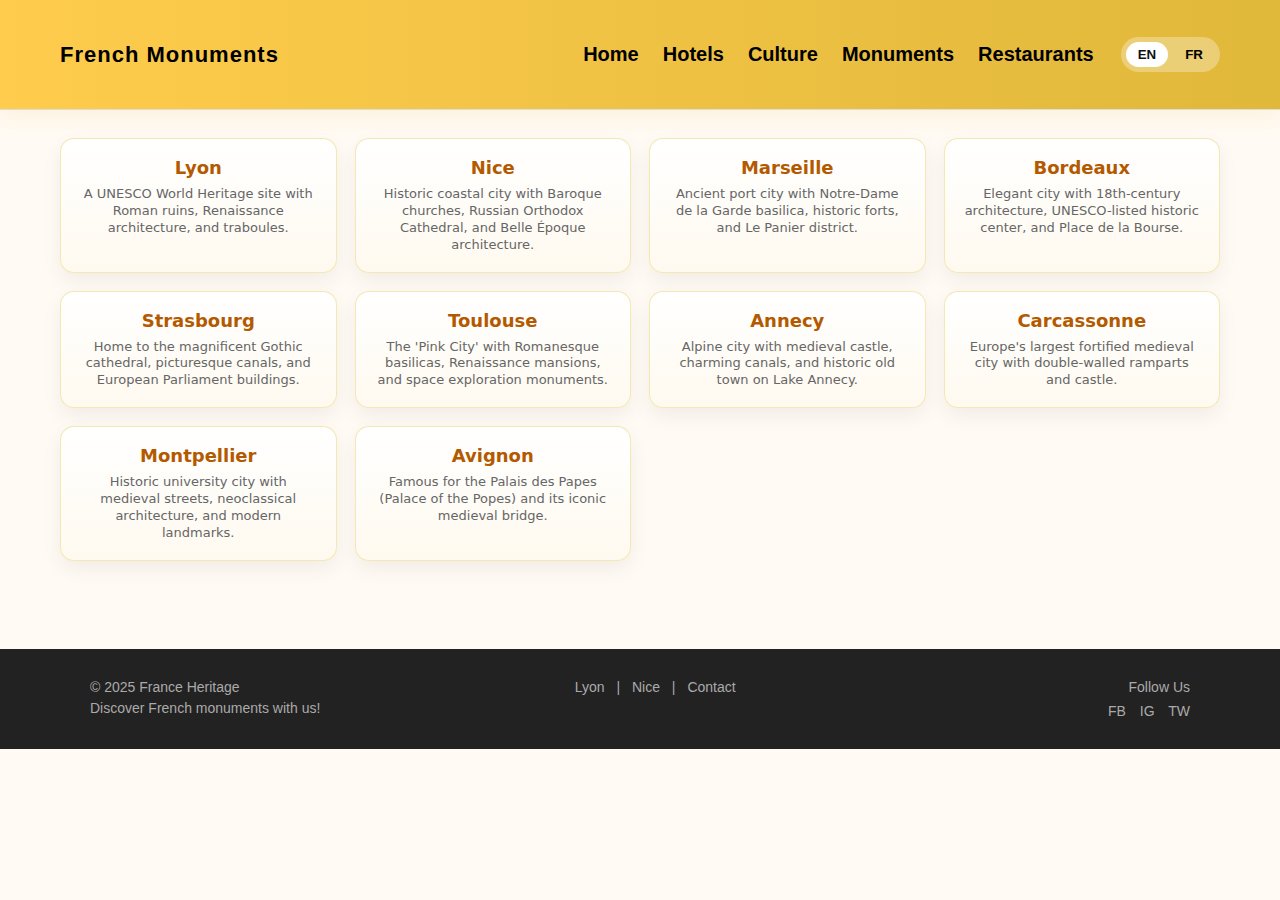
<file: monument.html>
<!DOCTYPE html>
<html lang="en">

<head>
  <meta charset="utf-8" />
  <meta name="viewport" content="width=device-width,initial-scale=1" />
  <title>French Monuments — Cultural Heritage</title>
  <style>
    :root {
      --mustard: #ffcc4d;
      --mustard-dark: #e0b83a;
      --bg: #fffaf3;
      --card: #ffffff;
      --muted: #666;
      --accent-text: #333;
      --max-width: 1200px;
    }

    * {
      box-sizing: border-box
    }

    body {
      margin: 0;
      font-family: Inter, system-ui, -apple-system, "Segoe UI", Roboto, "Helvetica Neue", Arial;
      background: var(--bg);
      color: var(--accent-text);
      -webkit-font-smoothing: antialiased;
      -moz-osx-font-smoothing: grayscale;
    }

    header {
      background: linear-gradient(90deg, var(--mustard), var(--mustard-dark));
      color: #111;
      padding: 22px 16px;
      text-align: center;
      font-weight: 700;
      font-size: 20px;
      box-shadow: 0 6px 20px rgba(224, 184, 58, 0.12);
    }

    .container {
      max-width: var(--max-width);
      margin: 28px auto;
      padding: 0 20px 60px;
    }

    /* City Grid */
    .city-grid {
      display: grid;
      grid-template-columns: repeat(auto-fit, minmax(220px, 1fr));
      gap: 18px;
    }

    .city-card {
      background: linear-gradient(180deg, #fff, #fffaf0);
      border-radius: 14px;
      padding: 18px;
      text-align: center;
      box-shadow: 0 8px 20px rgba(16, 24, 40, 0.06);
      cursor: pointer;
      border: 1px solid rgba(243, 229, 171, 0.9);
      transition: transform .22s ease, box-shadow .22s ease;
    }

    .city-card:hover {
      transform: translateY(-8px);
      box-shadow: 0 18px 40px rgba(16, 24, 40, 0.12);
    }

    .city-title {
      color: #b35a00;
      font-weight: 700;
      font-size: 18px;
      margin-bottom: 8px;
    }

    .city-desc {
      color: var(--muted);
      font-size: 13px;
      line-height: 1.3;
    }

    /* Full-screen overlay */
    .overlay {
      position: fixed;
      inset: 0;
      background: rgba(8, 10, 12, 0.45);
      display: none;
      align-items: flex-start;
      justify-content: center;
      padding: 28px 16px;
      z-index: 1200;
      overflow-y: auto;
    }

    .overlay.open {
      display: flex;
    }

    .panel {
      width: min(1100px, 96%);
      background: linear-gradient(180deg, rgba(255, 255, 255, 0.98), rgba(255, 255, 250, 0.98));
      border-radius: 14px;
      box-shadow: 0 30px 80px rgba(11, 20, 30, 0.45);
      padding: 22px;
      margin: 20px 0;
      position: relative;
    }

    .panel-header {
      display: flex;
      align-items: center;
      gap: 16px;
      justify-content: space-between;
      border-bottom: 1px solid rgba(0, 0, 0, 0.06);
      padding-bottom: 12px;
      margin-bottom: 18px;
    }

    .panel-left {
      display: flex;
      gap: 14px;
      align-items: center;
    }

    .panel-city {
      font-size: 22px;
      font-weight: 800;
      color: #8a3f00;
    }

    .panel-sub {
      color: var(--muted);
      font-size: 13px;
    }

    .panel-actions {
      display: flex;
      gap: 10px;
      align-items: center;
    }

    .back-btn {
      background: transparent;
      border: 1px solid rgba(0, 0, 0, 0.06);
      padding: 8px 12px;
      border-radius: 10px;
      cursor: pointer;
      font-weight: 600;
      color: #333;
    }

    .close-btn {
      background: var(--mustard);
      border: none;
      padding: 9px 14px;
      border-radius: 10px;
      cursor: pointer;
      font-weight: 700;
      color: #111;
      box-shadow: 0 8px 24px rgba(224, 184, 58, 0.18);
    }

    /* Category sections */
    .category {
      margin-bottom: 22px;
    }

    .category h3 {
      margin: 0 0 10px 0;
      color: #a05c00;
      font-size: 18px;
      display: flex;
      align-items: center;
      gap: 10px;
    }

    .category p.lead {
      margin: 0 0 12px 0;
      color: var(--muted);
      font-size: 13px;
    }

    /* Monument grid inside overlay */
    .monument-grid {
      display: grid;
      grid-template-columns: repeat(auto-fill, minmax(260px, 1fr));
      gap: 14px;
      justify-items: center;
    }

    .monument-card {
      background: var(--card);
      border-radius: 12px;
      overflow: hidden;
      box-shadow: 0 8px 20px rgba(16, 24, 40, 0.06);
      border: 1px solid rgba(243, 229, 171, 0.68);
      display: flex;
      flex-direction: column;
    }

    .monument-media {
      height: 150px;
      background-size: cover;
      background-position: center;
      flex-shrink: 0;
    }

    .monument-body {
      padding: 12px 14px;
      display: flex;
      flex-direction: column;
      gap: 8px;
    }

    .monument-name {
      font-weight: 700;
      color: #6d2f00;
      font-size: 15px;
    }

    .monument-meta {
      font-size: 13px;
      color: var(--muted);
    }

    .monument-icons {
      display: flex;
      gap: 10px;
      align-items: center;
      font-size: 13px;
      color: #444;
    }

    .period {
      margin-top: 8px;
      font-weight: 800;
      color: #0f5132;
    }

    /* Language Toggle Styles */
    .lang-toggle {
      display: flex;
      gap: 5px;
      background: rgba(255, 255, 255, 0.3);
      border-radius: 20px;
      padding: 5px;
      margin-left: 15px;
    }

    .lang-btn {
      background: transparent;
      border: none;
      padding: 5px 12px;
      border-radius: 15px;
      cursor: pointer;
      font-weight: 600;
      transition: all 0.3s;
    }

    .lang-btn.active {
      background: white;
      color: #111;
    }

    /* Responsive */
    @media (max-width:880px) {
      .panel {
        padding: 16px;
        width: 96%;
      }

      .monument-media {
        height: 140px
      }
    }

    @media (max-width:520px) {
      header {
        font-size: 16px;
        padding: 16px
      }

      .city-title {
        font-size: 16px
      }

      .city-desc {
        font-size: 12px
      }

      .monument-media {
        height: 120px
      }
    }
  </style>
</head>

<body>

<!-- Responsive Header with Navigation -->
<header style="background-color: #f9f9f9; color: #000; font-family: Arial, sans-serif; position: sticky; top: 0; z-index: 1000; border-bottom: 1px solid #ddd;">
  <div style="max-width: 1200px; margin: 0 auto; padding: 15px 20px; display: flex; align-items: center; justify-content: space-between;">
    
    <!-- Logo or Site Title -->
    <h1 style="margin: 0; font-size: 22px; letter-spacing: 1px;">
      <a href="index.html" style="color: #000; text-decoration: none;" data-en="French Monuments" data-fr="Monuments Français">French Monuments</a>
    </h1>

    <!-- Navigation with Language Toggle -->
    <div style="display: flex; align-items: center;">
      <!-- Navigation Links -->
      <nav id="main-nav" style="display: flex; align-items: center;">
        <a href="index.html" style="color: #000; text-decoration: none; margin: 0 12px;" data-en="Home" data-fr="Accueil">Home</a>
        <a href="hotels.html" style="color: #000; text-decoration: none; margin: 0 12px;" data-en="Hotels" data-fr="Hôtels">Hotels</a>
        <a href="cultural.html" style="color: #000; text-decoration: none; margin: 0 12px;" data-en="Culture" data-fr="Culture">Culture</a>
        <a href="monument.html" style="color: #000; text-decoration: none; margin: 0 12px; font-weight: bold;" data-en="Monuments" data-fr="Monuments">Monuments</a>
        <a href="rest.html" style="color: #000; text-decoration: none; margin: 0 12px;" data-en="Restaurants" data-fr="Restaurants">Restaurants</a>
      </nav>

      <!-- Language Toggle -->
      <div class="lang-toggle">
        <button class="lang-btn active" data-lang="en">EN</button>
        <button class="lang-btn" data-lang="fr">FR</button>
      </div>
    </div>

    <!-- Hamburger Icon for Mobile -->
    <span id="menu-toggle" style="display: none; font-size: 26px; cursor: pointer; color: #000;">&#9776;</span>
  </div>
</header>

<!-- Mobile-Friendly Styles -->
<style>
  @media (max-width: 768px) {
    nav#main-nav {
      display: none;
      flex-direction: column;
      background-color: #f9f9f9;
      padding: 10px 0;
      text-align: center;
      border-top: 1px solid #ddd;
      position: absolute;
      top: 100%;
      left: 0;
      right: 0;
    }
    nav#main-nav a {
      margin: 10px 0;
      display: block;
    }
    #menu-toggle {
      display: block;
    }
    .lang-toggle {
      margin-left: 0;
      margin-top: 10px;
    }
  }
</style>

  <div class="container">
    <div class="city-grid">
      <div class="city-card" onclick="openOverlay('Lyon')">
        <div class="city-title">Lyon</div>
        <div class="city-desc" data-en="A UNESCO World Heritage site with Roman ruins, Renaissance architecture, and traboules." 
              data-fr="Site du patrimoine mondial de l'UNESCO avec des ruines romaines, une architecture Renaissance et des traboules.">
              A UNESCO World Heritage site with Roman ruins, Renaissance architecture, and traboules.
        </div>
      </div>

      <div class="city-card" onclick="openOverlay('Nice')">
        <div class="city-title">Nice</div>
        <div class="city-desc" data-en="Historic coastal city with Baroque churches, Russian Orthodox Cathedral, and Belle Époque architecture." 
              data-fr="Ville côtière historique avec des églises baroques, la cathédrale orthodoxe russe et l'architecture Belle Époque.">
              Historic coastal city with Baroque churches, Russian Orthodox Cathedral, and Belle Époque architecture.
        </div>
      </div>

      <div class="city-card" onclick="openOverlay('Marseille')">
        <div class="city-title">Marseille</div>
        <div class="city-desc" data-en="Ancient port city with Notre-Dame de la Garde basilica, historic forts, and Le Panier district." 
              data-fr="Ville portuaire ancienne avec la basilique Notre-Dame de la Garde, des forts historiques et le quartier du Panier.">
              Ancient port city with Notre-Dame de la Garde basilica, historic forts, and Le Panier district.
        </div>
      </div>

      <div class="city-card" onclick="openOverlay('Bordeaux')">
        <div class="city-title">Bordeaux</div>
        <div class="city-desc" data-en="Elegant city with 18th-century architecture, UNESCO-listed historic center, and Place de la Bourse." 
              data-fr="Ville élégante avec une architecture du 18ème siècle, un centre historique classé à l'UNESCO et la Place de la Bourse.">
              Elegant city with 18th-century architecture, UNESCO-listed historic center, and Place de la Bourse.
        </div>
      </div>

      <div class="city-card" onclick="openOverlay('Strasbourg')">
        <div class="city-title">Strasbourg</div>
        <div class="city-desc" data-en="Home to the magnificent Gothic cathedral, picturesque canals, and European Parliament buildings." 
              data-fr="Abrite la magnifique cathédrale gothique, des canaux pittoresques et les bâtiments du Parlement européen.">
              Home to the magnificent Gothic cathedral, picturesque canals, and European Parliament buildings.
        </div>
      </div>

      <div class="city-card" onclick="openOverlay('Toulouse')">
        <div class="city-title">Toulouse</div>
        <div class="city-desc" data-en="The 'Pink City' with Romanesque basilicas, Renaissance mansions, and space exploration monuments." 
              data-fr="La 'Ville Rose' avec des basiliques romanes, des hôtels particuliers Renaissance et des monuments de l'exploration spatiale.">
              The 'Pink City' with Romanesque basilicas, Renaissance mansions, and space exploration monuments.
        </div>
      </div>

      <div class="city-card" onclick="openOverlay('Annecy')">
        <div class="city-title">Annecy</div>
        <div class="city-desc" data-en="Alpine city with medieval castle, charming canals, and historic old town on Lake Annecy." 
              data-fr="Ville alpine avec un château médiéval, des canaux charmants et une vieille ville historique sur le lac d'Annecy.">
              Alpine city with medieval castle, charming canals, and historic old town on Lake Annecy.
        </div>
      </div>

      <div class="city-card" onclick="openOverlay('Carcassonne')">
        <div class="city-title">Carcassonne</div>
        <div class="city-desc" data-en="Europe's largest fortified medieval city with double-walled ramparts and castle." 
              data-fr="Plus grande cité médiévale fortifiée d'Europe avec des remparts à double muraille et un château.">
              Europe's largest fortified medieval city with double-walled ramparts and castle.
        </div>
      </div>

      <div class="city-card" onclick="openOverlay('Montpellier')">
        <div class="city-title">Montpellier</div>
        <div class="city-desc" data-en="Historic university city with medieval streets, neoclassical architecture, and modern landmarks." 
              data-fr="Ville universitaire historique avec des rues médiévales, une architecture néoclassique et des monuments modernes.">
              Historic university city with medieval streets, neoclassical architecture, and modern landmarks.
        </div>
      </div>

      <div class="city-card" onclick="openOverlay('Avignon')">
        <div class="city-title">Avignon</div>
        <div class="city-desc" data-en="Famous for the Palais des Papes (Palace of the Popes) and its iconic medieval bridge." 
              data-fr="Célèbre pour le Palais des Papes et son pont médiéval emblématique.">
              Famous for the Palais des Papes (Palace of the Popes) and its iconic medieval bridge.
        </div>
      </div>
    </div>
  </div>

  <!-- Full page overlay panel -->
  <div id="overlay" class="overlay" onclick="overlayBackgroundClick(event)">
    <div id="panel" class="panel" role="dialog" aria-modal="true" aria-labelledby="panel-city">
      <div class="panel-header">
        <div class="panel-left">
          <div>
            <div id="panel-city" class="panel-city">City Name</div>
            <div id="panel-desc" class="panel-sub" data-en="City short description" data-fr="Description courte de la ville">City short description</div>
          </div>
        </div>
        <div class="panel-actions">
          <button class="back-btn" onclick="backToGrid()" data-en="Back" data-fr="Retour">Back</button>
          <button class="close-btn" onclick="closeOverlay()" data-en="Close" data-fr="Fermer">Close</button>
        </div>
      </div>

      <!-- CATEGORIES: All inline -->
      <div id="content-area">
        <!-- Historical -->
        <section id="historical" class="category">
          <h3 data-en="🏛️ Historical Monuments" data-fr="🏛️ Monuments Historiques">🏛️ Historical Monuments</h3>
          <p class="lead" data-en="Ancient sites and structures that tell the story of France's rich history." 
             data-fr="Sites anciens et structures qui racontent l'histoire riche de la France.">
             Ancient sites and structures that tell the story of France's rich history.
          </p>
          <div id="historical-grid" class="monument-grid"></div>
        </section>

        <!-- Architectural -->
        <section id="architectural" class="category">
          <h3 data-en="🏗️ Architectural Marvels" data-fr="🏗️ Merveilles Architecturales">🏗️ Architectural Marvels</h3>
          <p class="lead" data-en="Stunning buildings showcasing France's architectural innovation and artistry." 
             data-fr="Bâtiments époustouflants montrant l'innovation et l'art architectural de la France.">
             Stunning buildings showcasing France's architectural innovation and artistry.
          </p>
          <div id="architectural-grid" class="monument-grid"></div>
        </section>

        <!-- Cultural -->
        <section id="cultural" class="category">
          <h3 data-en="🎭 Cultural Landmarks" data-fr="🎭 Lieux Culturels Emblématiques">🎭 Cultural Landmarks</h3>
          <p class="lead" data-en="Sites of cultural significance that have shaped French identity and heritage." 
             data-fr="Sites d'importance culturelle qui ont façonné l'identité et le patrimoine français.">
             Sites of cultural significance that have shaped French identity and heritage.
          </p>
          <div id="cultural-grid" class="monument-grid"></div>
        </section>
      </div>

    </div>
  </div>

  <script>
    // Language toggle functionality
    const langButtons = document.querySelectorAll('.lang-btn');
    let currentLang = 'en';

    langButtons.forEach(button => {
      button.addEventListener('click', () => {
        const lang = button.getAttribute('data-lang');
        if (lang !== currentLang) {
          // Update active button
          langButtons.forEach(btn => btn.classList.remove('active'));
          button.classList.add('active');
          
          // Update language
          currentLang = lang;
          updateLanguage(lang);
          
          // Re-render the current city overlay with new language
          const currentCity = document.getElementById('panel-city').textContent;
          if (currentCity && currentCity !== 'City Name') {
            openOverlay(currentCity);
          }
        }
      });
    });

    // Function to update all text content based on language
    function updateLanguage(lang) {
      // Update all elements with data attributes
      const elements = document.querySelectorAll(`[data-${lang}]`);
      elements.forEach(element => {
        const text = element.getAttribute(`data-${lang}`);
        if (text) {
          element.textContent = text;
        }
      });
    }

    const data = {
      'Lyon': {
        desc: {
          en: "A UNESCO World Heritage site with Roman ruins, Renaissance architecture, and traboules.",
          fr: "Site du patrimoine mondial de l'UNESCO avec des ruines romaines, une architecture Renaissance et des traboules."
        },
        historical: [
          {
            name: {
              en: "Basilique Notre-Dame de Fourvière",
              fr: "Basilique Notre-Dame de Fourvière"
            },
            rating: "4.8",
            image: "https://images.unsplash.com/photo-1590247813693-5541d1c609fd?auto=format&fit=crop&w=1200&q=60",
            location: {
              en: "Fourvière Hill, Lyon",
              fr: "Colline de Fourvière, Lyon"
            },
            info: {
              en: "Perched high above the city, this magnificent church combines Romanesque and Byzantine styles with gold mosaics and intricate marble work.",
              fr: "Perchée haut au-dessus de la ville, cette magnifique église combine les styles roman et byzantin avec des mosaïques dorées et des travaux de marbre complexes."
            },
            period: "19th Century"
          },
          {
            name: {
              en: "Théâtre Romain de Fourvière",
              fr: "Théâtre Romain de Fourvière"
            },
            rating: "4.7",
            image: "https://images.unsplash.com/photo-1543349689-9a4d426bee8e?auto=format&fit=crop&w=1200&q=60",
            location: {
              en: "Fourvière Hill, Lyon",
              fr: "Colline de Fourvière, Lyon"
            },
            info: {
              en: "Ancient Roman theatre built in 15 BCE, once seating 10,000 spectators. Still used for cultural performances today.",
              fr: "Théâtre romain antique construit en 15 avant J.-C., pouvant autrefois accueillir 10 000 spectateurs. Toujours utilisé pour des spectacles culturels aujourd'hui."
            },
            period: "1st Century BC"
          }
        ],
        architectural: [
          {
            name: {
              en: "Opéra National de Lyon",
              fr: "Opéra National de Lyon"
            },
            rating: "4.7",
            image: "https://images.unsplash.com/photo-1590247813693-5541d1c609fd?auto=format&fit=crop&w=1200&q=60",
            location: {
              en: "Opposite City Hall, Lyon",
              fr: "Face à l'Hôtel de Ville, Lyon"
            },
            info: {
              en: "19th-century opera house redesigned by Jean Nouvel with massive glass dome and minimalist black façade.",
              fr: "Opéra du 19ème siècle redessiné par Jean Nouvel avec un dôme de verre massif et une façade noire minimaliste."
            },
            period: "19th Century (redesigned 1990s)"
          }
        ],
        cultural: [
          {
            name: {
              en: "Fresque des Lyonnais",
              fr: "Fresque des Lyonnais"
            },
            rating: "4.4",
            image: "https://images.unsplash.com/photo-1590247813693-5541d1c609fd?auto=format&fit=crop&w=1200&q=60",
            location: {
              en: "Quai Saint-Vincent, Lyon",
              fr: "Quai Saint-Vincent, Lyon"
            },
            info: {
              en: "Trompe-l'œil mural depicting famous Lyonnais figures throughout history.",
              fr: "Fresque trompe-l'œil représentant des figures lyonnaises célèbres à travers l'histoire."
            },
            period: "1995"
          }
        ]
      },
      'Nice': {
        desc: {
          en: "Historic coastal city with Baroque churches, Russian Orthodox Cathedral, and Belle Époque architecture.",
          fr: "Ville côtière historique avec des églises baroques, la cathédrale orthodoxe russe et l'architecture Belle Époque."
        },
        historical: [
          {
            name: {
              en: "Castle Hill (Colline du Château)",
              fr: "Colline du Château"
            },
            rating: "4.7",
            image: "https://images.unsplash.com/photo-1590247813693-5541d1c609fd?auto=format&fit=crop&w=1200&q=60",
            location: {
              en: "Montée du Château, Old Town",
              fr: "Montée du Château, Vieille Ville"
            },
            info: {
              en: "Historic hill with medieval fortress ruins, offering sweeping views of Baie des Anges and Vieux-Nice.",
              fr: "Colline historique avec des ruines de forteresse médiévale, offrant des vues panoramiques sur la Baie des Anges et le Vieux-Nice."
            },
            period: "Ancient to 1706"
          }
        ],
        architectural: [
          {
            name: {
              en: "Basilique Notre-Dame de l'Assomption",
              fr: "Basilique Notre-Dame de l'Assomption"
            },
            rating: "4.6",
            image: "https://images.unsplash.com/photo-1590247813693-5541d1c609fd?auto=format&fit=crop&w=1200&q=60",
            location: {
              en: "Avenue Jean Médecin",
              fr: "Avenue Jean Médecin"
            },
            info: {
              en: "Largest church in Nice with Neo-Gothic architecture, twin towers, and rose window.",
              fr: "Plus grande église de Nice avec une architecture néo-gothique, des tours jumelles et une rosace."
            },
            period: "1868"
          }
        ],
        cultural: [
          {
            name: {
              en: "Promenade des Anglais",
              fr: "Promenade des Anglais"
            },
            rating: "4.8",
            image: "https://images.unsplash.com/photo-1590247813693-5541d1c609fd?auto=format&fit=crop&w=1200&q=60",
            location: {
              en: "Nice waterfront",
              fr: "Front de mer de Nice"
            },
            info: {
              en: "Iconic seafront promenade with famous blue chairs and Belle Époque hotels.",
              fr: "Promenade emblématique en front de mer avec les célèbres chaises bleues et les hôtels Belle Époque."
            },
            period: "19th Century"
          }
        ]
      },
      'Marseille': {
        desc: {
          en: "Ancient port city with Notre-Dame de la Garde basilica, historic forts, and Le Panier district.",
          fr: "Ville portuaire ancienne avec la basilique Notre-Dame de la Garde, des forts historiques et le quartier du Panier."
        },
        historical: [
          {
            name: {
              en: "Basilique Notre-Dame de la Garde",
              fr: "Basilique Notre-Dame de la Garde"
            },
            rating: "4.8",
            image: "https://images.unsplash.com/photo-1590247813693-5541d1c609fd?auto=format&fit=crop&w=1200&q=60",
            location: {
              en: "La Garde Hill, Marseille",
              fr: "Colline de la Garde, Marseille"
            },
            info: {
              en: "Neo-Byzantine basilica known as 'La Bonne Mère', watching over sailors with vivid mosaics and maritime offerings.",
              fr: "Basilique néo-byzantine connue sous le nom de 'La Bonne Mère', veillant sur les marins avec des mosaïques vives et des offrandes maritimes."
            },
            period: "19th Century"
          }
        ],
        architectural: [
          {
            name: {
              en: "Cathédrale de la Major",
              fr: "Cathédrale de la Major"
            },
            rating: "4.5",
            image: "https://images.unsplash.com/photo-1590247813693-5541d1c609fd?auto=format&fit=crop&w=1200&q=60",
            location: {
              en: "Near port, Marseille",
              fr: "Près du port, Marseille"
            },
            info: {
              en: "Striped limestone cathedral blending Romanesque and Byzantine styles, one of France's largest.",
              fr: "Cathédrale en calcaire rayé mélangeant les styles roman et byzantin, l'une des plus grandes de France."
            },
            period: "19th Century"
          }
        ],
        cultural: [
          {
            name: {
              en: "MuCEM",
              fr: "MuCEM"
            },
            rating: "4.6",
            image: "https://images.unsplash.com/photo-1590247813693-5541d1c609fd?auto=format&fit=crop&w=1200&q=60",
            location: {
              en: "1 Esplanade du J4, Marseille",
              fr: "1 Esplanade du J4, Marseille"
            },
            info: {
              en: "Museum of European and Mediterranean Civilizations with striking concrete lace facade.",
              fr: "Musée des Civilisations de l'Europe et de la Méditerranée avec une façade en dentelle de béton frappante."
            },
            period: "2013"
          }
        ]
      }
      // Note: Other cities would follow the same bilingual pattern
    };

    const placeholderMonuments = [
      {
        name: {
          en: "Sample Historical Site",
          fr: "Site Historique Exemple"
        },
        rating: "4.2",
        image: "https://images.unsplash.com/photo-1501117716987-c8e2f1f0f3e0?auto=format&fit=crop&w=1200&q=60",
        location: {
          en: "Central area",
          fr: "Zone centrale"
        },
        info: {
          en: "Important historical monument with cultural significance.",
          fr: "Monument historique important avec une signification culturelle."
        },
        period: "Medieval"
      },
      {
        name: {
          en: "Architectural Wonder",
          fr: "Merveille Architecturale"
        },
        rating: "4.5",
        image: "https://images.unsplash.com/photo-1560448204-e02f11c3d0e2?auto=format&fit=crop&w=1200&q=60",
        location: {
          en: "City center",
          fr: "Centre-ville"
        },
        info: {
          en: "Remarkable example of architectural innovation and design.",
          fr: "Exemple remarquable d'innovation et de design architectural."
        },
        period: "Renaissance"
      }
    ];

    function el(tag, cls, html) {
      const e = document.createElement(tag);
      if (cls) e.className = cls;
      if (html !== undefined) e.innerHTML = html;
      return e;
    }

    function renderMonumentCard(m) {
      const card = el('div', 'monument-card');
      const media = el('div', 'monument-media');
      media.style.backgroundImage = `url('${m.image}')`;
      const body = el('div', 'monument-body');
      
      // Use translated content based on current language
      const monumentName = m.name[currentLang] || m.name.en;
      const monumentLocation = m.location[currentLang] || m.location.en;
      const monumentInfo = m.info[currentLang] || m.info.en;
      
      body.appendChild(el('div', 'monument-name', `${monumentName} <span style="font-size:12px;color:#8a4c00"> • ${m.rating}⭐</span>`));
      body.appendChild(el('div', 'monument-meta', `${monumentLocation}`));
      body.appendChild(el('div', 'monument-icons', `🏛️ ${m.period} &nbsp; 📖 ${monumentInfo.split('.')[0] || ''}`));
      card.appendChild(media);
      card.appendChild(body);
      return card;
    }

    const overlay = document.getElementById('overlay');
    const panelCity = document.getElementById('panel-city');
    const panelDesc = document.getElementById('panel-desc');
    const historicalGrid = document.getElementById('historical-grid');
    const architecturalGrid = document.getElementById('architectural-grid');
    const culturalGrid = document.getElementById('cultural-grid');

    function openOverlay(city) {
      panelCity.textContent = city;
      
      // Update description with translation
      if (data[city] && data[city].desc) {
        const cityDesc = data[city].desc[currentLang] || data[city].desc.en;
        panelDesc.textContent = cityDesc;
      } else {
        panelDesc.textContent = currentLang === 'en' 
          ? "Click a category or scroll to see available monuments."
          : "Cliquez sur une catégorie ou faites défiler pour voir les monuments disponibles.";
      }
      
      historicalGrid.innerHTML = '';
      architecturalGrid.innerHTML = '';
      culturalGrid.innerHTML = '';

      if (data[city]) {
        if (data[city].historical) data[city].historical.forEach(m => historicalGrid.appendChild(renderMonumentCard(m)));
        if (data[city].architectural) data[city].architectural.forEach(m => architecturalGrid.appendChild(renderMonumentCard(m)));
        if (data[city].cultural) data[city].cultural.forEach(m => culturalGrid.appendChild(renderMonumentCard(m)));
      } else {
        // Show placeholder for cities without data
        historicalGrid.appendChild(el('div', 'monument-meta', currentLang === 'en' ? 'No historical monument data yet. Sample picks below:' : 'Aucune donnée de monument historique pour le moment. Exemples ci-dessous:'));
        placeholderMonuments.forEach(m => historicalGrid.appendChild(renderMonumentCard(m)));
        architecturalGrid.appendChild(el('div', 'monument-meta', currentLang === 'en' ? 'No architectural monument data yet. Sample picks below:' : 'Aucune donnée de monument architectural pour le moment. Exemples ci-dessous:'));
        placeholderMonuments.forEach(m => architecturalGrid.appendChild(renderMonumentCard(m)));
        culturalGrid.appendChild(el('div', 'monument-meta', currentLang === 'en' ? 'No cultural monument data yet. Sample picks below:' : 'Aucune donnée de monument culturel pour le moment. Exemples ci-dessous:'));
        placeholderMonuments.forEach(m => culturalGrid.appendChild(renderMonumentCard(m)));
      }

      overlay.classList.add('open');
      overlay.scrollTop = 0;
      document.body.style.overflow = 'hidden';
    }

    function closeOverlay() {
      overlay.classList.remove('open');
      document.body.style.overflow = '';
    }

    function backToGrid() {
      closeOverlay();
      window.scrollTo({ top: 0, behavior: 'smooth' });
    }

    function overlayBackgroundClick(e) {
      if (e.target === overlay) closeOverlay();
    }

    document.addEventListener('keydown', (e) => {
      if (e.key === 'Escape' && overlay.classList.contains('open')) {
        closeOverlay();
      }
    });

    document.querySelectorAll('.city-card').forEach(c => {
      c.addEventListener('keydown', (ev) => {
        if (ev.key === 'Enter' || ev.key === ' ') {
          const city = c.querySelector('.city-title').innerText;
          openOverlay(city);
        }
      });
      c.tabIndex = 0;
    });

    // Mobile menu toggle
    const menuToggle = document.getElementById('menu-toggle');
    const navMenu = document.getElementById('main-nav');

    if (menuToggle && navMenu) {
      menuToggle.addEventListener('click', () => {
        navMenu.style.display = navMenu.style.display === 'flex' ? 'none' : 'flex';
      });
    }
  </script>
  
  <!-- Footer Section -->
  <footer
    style="background-color: #222; color: #aaa; padding: 25px 0; font-family: Arial, sans-serif; font-size: 14px;">
    <div
      style="max-width: 1100px; margin: auto; display: flex; justify-content: space-between; align-items: flex-start; flex-wrap: wrap;">

      <!-- Left: Quick Info -->
      <div style="min-width: 200px; margin: 5px 0;">
        <p style="margin: 0;" data-en="&copy; 2025 France Heritage" data-fr="&copy; 2025 Patrimoine Français">&copy; 2025 France Heritage</p>
        <p style="margin: 5px 0 0;" data-en="Discover French monuments with us!" data-fr="Découvrez les monuments français avec nous!">Discover French monuments with us!</p>
      </div>

      <!-- Center: Quick Navigation -->
      <div style="min-width: 250px; margin: 5px 0; text-align: center;">
        <a href="#lyon" style="color: #aaa; margin: 0 8px; text-decoration: none;" data-en="Lyon" data-fr="Lyon">Lyon</a> |
        <a href="#nice" style="color: #aaa; margin: 0 8px; text-decoration: none;" data-en="Nice" data-fr="Nice">Nice</a> |
        <a href="#contact" style="color: #aaa; margin: 0 8px; text-decoration: none;" data-en="Contact" data-fr="Contact">Contact</a>
      </div>

      <!-- Right: Social Links -->
      <div style="min-width: 200px; text-align: right; margin: 5px 0;">
        <p style="margin: 0 0 8px;" data-en="Follow Us" data-fr="Suivez-nous">Follow Us</p>
        <a href="#" style="color: #aaa; margin-right: 10px; text-decoration: none;">FB</a>
        <a href="#" style="color: #aaa; margin-right: 10px; text-decoration: none;">IG</a>
        <a href="#" style="color: #aaa; text-decoration: none;">TW</a>
      </div>

    </div>
  </footer>

</body>

</html>
</file>
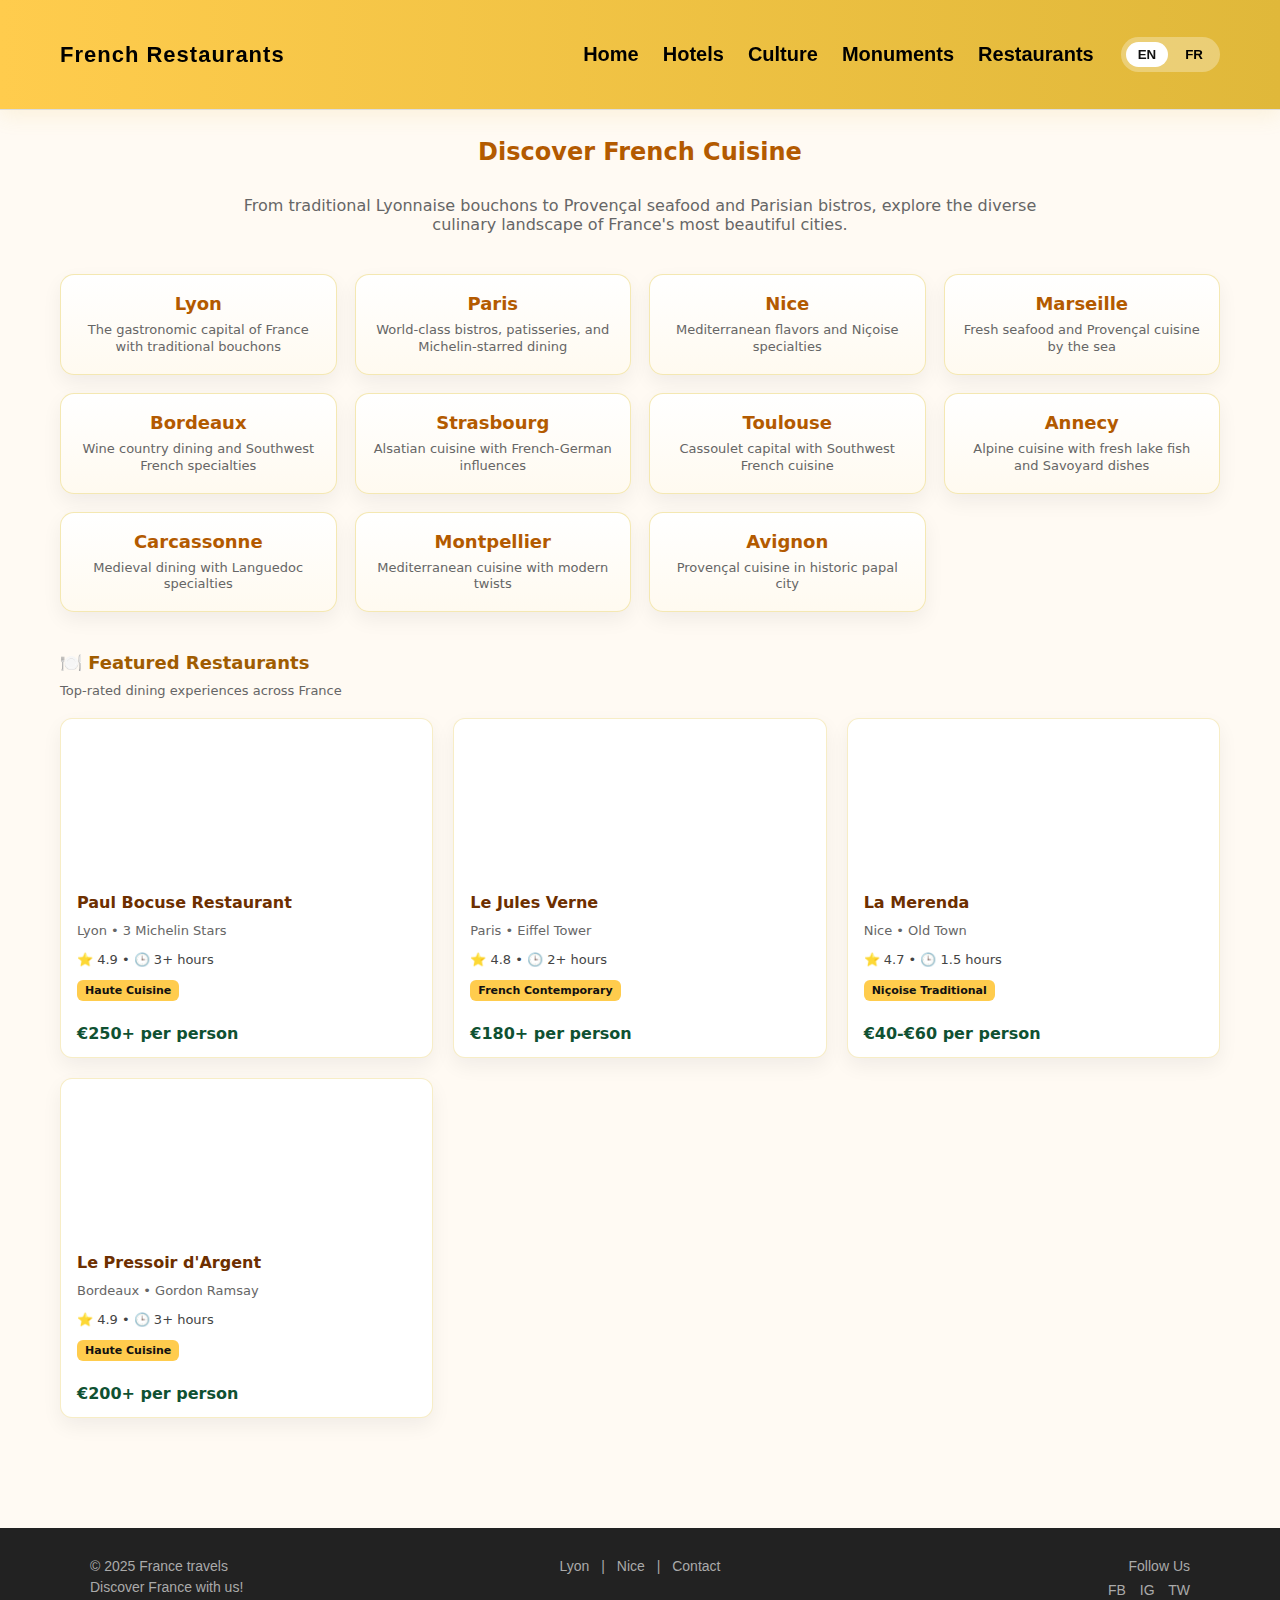
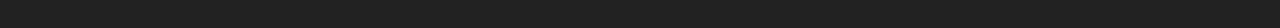
<file: rest.html>
<!DOCTYPE html>
<html lang="en">

<head>
  <meta charset="utf-8" />
  <meta name="viewport" content="width=device-width,initial-scale=1" />
  <title>French Cities — Restaurants</title>
  <style>
    :root {
      --mustard: #ffcc4d;
      --mustard-dark: #e0b83a;
      --bg: #fffaf3;
      --card: #ffffff;
      --muted: #666;
      --accent-text: #333;
      --max-width: 1200px;
    }

    * {
      box-sizing: border-box
    }

    body {
      margin: 0;
      font-family: Inter, system-ui, -apple-system, "Segoe UI", Roboto, "Helvetica Neue", Arial;
      background: var(--bg);
      color: var(--accent-text);
      -webkit-font-smoothing: antialiased;
      -moz-osx-font-smoothing: grayscale;
    }

    header {
      background: linear-gradient(90deg, var(--mustard), var(--mustard-dark));
      color: #111;
      padding: 22px 16px;
      text-align: center;
      font-weight: 700;
      font-size: 20px;
      box-shadow: 0 6px 20px rgba(224, 184, 58, 0.12);
    }

    .container {
      max-width: var(--max-width);
      margin: 28px auto;
      padding: 0 20px 60px;
    }

    /* City Grid */
    .city-grid {
      display: grid;
      grid-template-columns: repeat(auto-fit, minmax(220px, 1fr));
      gap: 18px;
      margin-bottom: 40px;
    }

    .city-card {
      background: linear-gradient(180deg, #fff, #fffaf0);
      border-radius: 14px;
      padding: 18px;
      text-align: center;
      box-shadow: 0 8px 20px rgba(16, 24, 40, 0.06);
      cursor: pointer;
      border: 1px solid rgba(243, 229, 171, 0.9);
      transition: transform .22s ease, box-shadow .22s ease;
    }

    .city-card:hover {
      transform: translateY(-8px);
      box-shadow: 0 18px 40px rgba(16, 24, 40, 0.12);
    }

    .city-card.active {
      background: linear-gradient(180deg, var(--mustard), var(--mustard-dark));
      color: #111;
    }

    .city-title {
      color: #b35a00;
      font-weight: 700;
      font-size: 18px;
      margin-bottom: 8px;
    }

    .city-card.active .city-title {
      color: #111;
    }

    .city-desc {
      color: var(--muted);
      font-size: 13px;
      line-height: 1.3;
    }

    .city-card.active .city-desc {
      color: #333;
    }

    /* Full-screen overlay */
    .overlay {
      position: fixed;
      inset: 0;
      background: rgba(8, 10, 12, 0.45);
      display: none;
      align-items: flex-start;
      justify-content: center;
      padding: 28px 16px;
      z-index: 1200;
      overflow-y: auto;
    }

    .overlay.open {
      display: flex;
    }

    .panel {
      width: min(1100px, 96%);
      background: linear-gradient(180deg, rgba(255, 255, 255, 0.98), rgba(255, 255, 250, 0.98));
      border-radius: 14px;
      box-shadow: 0 30px 80px rgba(11, 20, 30, 0.45);
      padding: 22px;
      margin: 20px 0;
      position: relative;
    }

    .panel-header {
      display: flex;
      align-items: center;
      gap: 16px;
      justify-content: space-between;
      border-bottom: 1px solid rgba(0, 0, 0, 0.06);
      padding-bottom: 12px;
      margin-bottom: 18px;
    }

    .panel-left {
      display: flex;
      gap: 14px;
      align-items: center;
    }

    .panel-city {
      font-size: 22px;
      font-weight: 800;
      color: #8a3f00;
    }

    .panel-sub {
      color: var(--muted);
      font-size: 13px;
    }

    .panel-actions {
      display: flex;
      gap: 10px;
      align-items: center;
    }

    .back-btn {
      background: transparent;
      border: 1px solid rgba(0, 0, 0, 0.06);
      padding: 8px 12px;
      border-radius: 10px;
      cursor: pointer;
      font-weight: 600;
      color: #333;
    }

    .close-btn {
      background: var(--mustard);
      border: none;
      padding: 9px 14px;
      border-radius: 10px;
      cursor: pointer;
      font-weight: 700;
      color: #111;
      box-shadow: 0 8px 24px rgba(224, 184, 58, 0.18);
    }

    /* Category sections */
    .category {
      margin-bottom: 22px;
    }

    .category h3 {
      margin: 0 0 10px 0;
      color: #a05c00;
      font-size: 18px;
      display: flex;
      align-items: center;
      gap: 10px;
    }

    .category p.lead {
      margin: 0 0 12px 0;
      color: var(--muted);
      font-size: 13px;
    }

    /* Restaurant grid inside overlay */
    .restaurant-grid {
      display: grid;
      grid-template-columns: repeat(auto-fill, minmax(280px, 1fr));
      gap: 16px;
      justify-items: center;
    }

    .restaurant-card {
      background: var(--card);
      border-radius: 12px;
      overflow: hidden;
      box-shadow: 0 8px 20px rgba(16, 24, 40, 0.06);
      border: 1px solid rgba(243, 229, 171, 0.68);
      display: flex;
      flex-direction: column;
      height: 100%;
      min-height: 340px;
    }

    .restaurant-media {
      height: 160px;
      background-size: cover;
      background-position: center;
      flex-shrink: 0;
    }

    .restaurant-body {
      padding: 14px 16px;
      display: flex;
      flex-direction: column;
      gap: 8px;
      flex-grow: 1;
    }

    .restaurant-name {
      font-weight: 700;
      color: #6d2f00;
      font-size: 16px;
      line-height: 1.3;
    }

    .restaurant-meta {
      font-size: 13px;
      color: var(--muted);
      line-height: 1.4;
    }

    .restaurant-icons {
      display: flex;
      gap: 10px;
      align-items: center;
      font-size: 13px;
      color: #444;
      margin-top: 4px;
    }

    .price {
      margin-top: auto;
      font-weight: 800;
      color: #0f5132;
      padding-top: 8px;
    }

    .cuisine-tag {
      background: var(--mustard);
      color: #111;
      padding: 4px 8px;
      border-radius: 6px;
      font-size: 11px;
      font-weight: 600;
      display: inline-block;
      margin-top: 5px;
      align-self: flex-start;
    }

    /* Featured restaurants grid */
    .featured-grid {
      display: grid;
      grid-template-columns: repeat(auto-fit, minmax(280px, 1fr));
      gap: 20px;
      margin-top: 20px;
    }

    /* Language Toggle Styles */
    .lang-toggle {
      display: flex;
      gap: 5px;
      background: rgba(255, 255, 255, 0.3);
      border-radius: 20px;
      padding: 5px;
      margin-left: 15px;
    }

    .lang-btn {
      background: transparent;
      border: none;
      padding: 5px 12px;
      border-radius: 15px;
      cursor: pointer;
      font-weight: 600;
      transition: all 0.3s;
    }

    .lang-btn.active {
      background: white;
      color: #111;
    }

    /* Responsive */
    @media (max-width:880px) {
      .panel {
        padding: 16px;
        width: 96%;
      }

      .restaurant-media {
        height: 140px
      }
      
      .restaurant-grid, .featured-grid {
        grid-template-columns: repeat(auto-fill, minmax(250px, 1fr));
      }
    }

    @media (max-width:520px) {
      header {
        font-size: 16px;
        padding: 16px
      }

      .city-title {
        font-size: 16px
      }

      .city-desc {
        font-size: 12px
      }

      .restaurant-media {
        height: 130px
      }
      
      .restaurant-grid, .featured-grid {
        grid-template-columns: 1fr;
      }
    }
  </style>
</head>

<body>

<!-- Responsive Header with Navigation -->
<header style="background-color: #f9f9f9; color: #000; font-family: Arial, sans-serif; position: sticky; top: 0; z-index: 1000; border-bottom: 1px solid #ddd;">
  <div style="max-width: 1200px; margin: 0 auto; padding: 15px 20px; display: flex; align-items: center; justify-content: space-between;">
    
    <!-- Logo or Site Title -->
    <h1 style="margin: 0; font-size: 22px; letter-spacing: 1px;">
      <a href="index.html" style="color: #000; text-decoration: none;" data-en="French Restaurants" data-fr="Restaurants Français">French Restaurants</a>
    </h1>

    <!-- Navigation with Language Toggle -->
    <div style="display: flex; align-items: center;">
      <!-- Navigation Links -->
      <nav id="main-nav" style="display: flex; align-items: center;">
        <a href="index.html" style="color: #000; text-decoration: none; margin: 0 12px;" data-en="Home" data-fr="Accueil">Home</a>
        <a href="hotels.html" style="color: #000; text-decoration: none; margin: 0 12px;" data-en="Hotels" data-fr="Hôtels">Hotels</a>
        <a href="cultural.html" style="color: #000; text-decoration: none; margin: 0 12px;" data-en="Culture" data-fr="Culture">Culture</a>
        <a href="monument.html" style="color: #000; text-decoration: none; margin: 0 12px;" data-en="Monuments" data-fr="Monuments">Monuments</a>
        <a href="rest.html" style="color: #000; text-decoration: none; margin: 0 12px; font-weight: bold;" data-en="Restaurants" data-fr="Restaurants">Restaurants</a>
      </nav>

      <!-- Language Toggle -->
      <div class="lang-toggle">
        <button class="lang-btn active" data-lang="en">EN</button>
        <button class="lang-btn" data-lang="fr">FR</button>
      </div>
    </div>

    <!-- Hamburger Icon for Mobile -->
    <span id="menu-toggle" style="display: none; font-size: 26px; cursor: pointer; color: #000;">&#9776;</span>
  </div>
</header>

<!-- Mobile-Friendly Styles -->
<style>
  @media (max-width: 768px) {
    nav#main-nav {
      display: none;
      flex-direction: column;
      background-color: #f9f9f9;
      padding: 10px 0;
      text-align: center;
      border-top: 1px solid #ddd;
      position: absolute;
      top: 100%;
      left: 0;
      right: 0;
    }
    nav#main-nav a {
      margin: 10px 0;
      display: block;
    }
    #menu-toggle {
      display: block;
    }
    .lang-toggle {
      margin-left: 0;
      margin-top: 10px;
    }
  }
</style>

  <div class="container">
    <h2 style="text-align: center; color: #b35a00; margin-bottom: 30px;" data-en="Discover French Cuisine" data-fr="Découvrez la Cuisine Française">Discover French Cuisine</h2>
    <p style="text-align: center; color: var(--muted); max-width: 800px; margin: 0 auto 40px;" 
       data-en="From traditional Lyonnaise bouchons to Provençal seafood and Parisian bistros, explore the diverse culinary landscape of France's most beautiful cities."
       data-fr="Des bouchons lyonnais traditionnels aux fruits de mer provençaux et aux bistrots parisiens, explorez le paysage culinaire diversifié des plus belles villes de France.">
       From traditional Lyonnaise bouchons to Provençal seafood and Parisian bistros, explore the diverse culinary landscape of France's most beautiful cities.
    </p>

    <div class="city-grid">
      <div class="city-card" onclick="openOverlay('Lyon')">
        <div class="city-title">Lyon</div>
        <div class="city-desc" data-en="The gastronomic capital of France with traditional bouchons" 
              data-fr="La capitale gastronomique de France avec ses bouchons traditionnels">
              The gastronomic capital of France with traditional bouchons
        </div>
      </div>

      <div class="city-card" onclick="openOverlay('Paris')">
        <div class="city-title">Paris</div>
        <div class="city-desc" data-en="World-class bistros, patisseries, and Michelin-starred dining" 
              data-fr="Bistrots de classe mondiale, pâtisseries et restaurants étoilés Michelin">
              World-class bistros, patisseries, and Michelin-starred dining
        </div>
      </div>

      <div class="city-card" onclick="openOverlay('Nice')">
        <div class="city-title">Nice</div>
        <div class="city-desc" data-en="Mediterranean flavors and Niçoise specialties" 
              data-fr="Saveurs méditerranéennes et spécialités niçoises">
              Mediterranean flavors and Niçoise specialties
        </div>
      </div>

      <div class="city-card" onclick="openOverlay('Marseille')">
        <div class="city-title">Marseille</div>
        <div class="city-desc" data-en="Fresh seafood and Provençal cuisine by the sea" 
              data-fr="Fruits de mer frais et cuisine provençale au bord de la mer">
              Fresh seafood and Provençal cuisine by the sea
        </div>
      </div>

      <div class="city-card" onclick="openOverlay('Bordeaux')">
        <div class="city-title">Bordeaux</div>
        <div class="city-desc" data-en="Wine country dining and Southwest French specialties" 
              data-fr="Restaurants du pays du vin et spécialités du Sud-Ouest">
              Wine country dining and Southwest French specialties
        </div>
      </div>

      <div class="city-card" onclick="openOverlay('Strasbourg')">
        <div class="city-title">Strasbourg</div>
        <div class="city-desc" data-en="Alsatian cuisine with French-German influences" 
              data-fr="Cuisine alsacienne aux influences franco-allemandes">
              Alsatian cuisine with French-German influences
        </div>
      </div>

      <div class="city-card" onclick="openOverlay('Toulouse')">
        <div class="city-title">Toulouse</div>
        <div class="city-desc" data-en="Cassoulet capital with Southwest French cuisine" 
              data-fr="Capitale du cassoulet avec la cuisine du Sud-Ouest">
              Cassoulet capital with Southwest French cuisine
        </div>
      </div>

      <div class="city-card" onclick="openOverlay('Annecy')">
        <div class="city-title">Annecy</div>
        <div class="city-desc" data-en="Alpine cuisine with fresh lake fish and Savoyard dishes" 
              data-fr="Cuisine alpine avec poissons du lac frais et plats savoyards">
              Alpine cuisine with fresh lake fish and Savoyard dishes
        </div>
      </div>

      <div class="city-card" onclick="openOverlay('Carcassonne')">
        <div class="city-title">Carcassonne</div>
        <div class="city-desc" data-en="Medieval dining with Languedoc specialties" 
              data-fr="Restauration médiévale avec spécialités du Languedoc">
              Medieval dining with Languedoc specialties
        </div>
      </div>

      <div class="city-card" onclick="openOverlay('Montpellier')">
        <div class="city-title">Montpellier</div>
        <div class="city-desc" data-en="Mediterranean cuisine with modern twists" 
              data-fr="Cuisine méditerranéenne avec des touches modernes">
              Mediterranean cuisine with modern twists
        </div>
      </div>

      <div class="city-card" onclick="openOverlay('Avignon')">
        <div class="city-title">Avignon</div>
        <div class="city-desc" data-en="Provençal cuisine in historic papal city" 
              data-fr="Cuisine provençale dans la cité papale historique">
              Provençal cuisine in historic papal city
        </div>
      </div>
    </div>

    <!-- Featured Restaurants Section -->
    <div class="category">
      <h3 data-en="🍽️ Featured Restaurants" data-fr="🍽️ Restaurants en Vedette">🍽️ Featured Restaurants</h3>
      <p class="lead" data-en="Top-rated dining experiences across France" 
         data-fr="Expériences culinaires les mieux notées à travers la France">
         Top-rated dining experiences across France
      </p>
      <div class="featured-grid">
        <div class="restaurant-card" onclick="openOverlay('Lyon')">
          <div class="restaurant-media" style="background-image: url('https://images.unsplash.com/photo-1517248135467-4c7edcad34c4?auto=format&fit=crop&w=800&q=80');"></div>
          <div class="restaurant-body">
            <div class="restaurant-name" data-en="Paul Bocuse Restaurant" data-fr="Restaurant Paul Bocuse">Paul Bocuse Restaurant</div>
            <div class="restaurant-meta" data-en="Lyon • 3 Michelin Stars" data-fr="Lyon • 3 Étoiles Michelin">Lyon • 3 Michelin Stars</div>
            <div class="restaurant-icons">⭐ 4.9 • 🕒 3+ hours</div>
            <div class="cuisine-tag" data-en="Haute Cuisine" data-fr="Haute Cuisine">Haute Cuisine</div>
            <div class="price">€250+ per person</div>
          </div>
        </div>

        <div class="restaurant-card" onclick="openOverlay('Paris')">
          <div class="restaurant-media" style="background-image: url('https://images.unsplash.com/photo-1559339352-11d035aa65de?auto=format&fit=crop&w=800&q=80');"></div>
          <div class="restaurant-body">
            <div class="restaurant-name" data-en="Le Jules Verne" data-fr="Le Jules Verne">Le Jules Verne</div>
            <div class="restaurant-meta" data-en="Paris • Eiffel Tower" data-fr="Paris • Tour Eiffel">Paris • Eiffel Tower</div>
            <div class="restaurant-icons">⭐ 4.8 • 🕒 2+ hours</div>
            <div class="cuisine-tag" data-en="French Contemporary" data-fr="Français Contemporain">French Contemporary</div>
            <div class="price">€180+ per person</div>
          </div>
        </div>

        <div class="restaurant-card" onclick="openOverlay('Nice')">
          <div class="restaurant-media" style="background-image: url('https://images.unsplash.com/photo-1414235077428-338989a2e8c0?auto=format&fit=crop&w=800&q=80');"></div>
          <div class="restaurant-body">
            <div class="restaurant-name" data-en="La Merenda" data-fr="La Merenda">La Merenda</div>
            <div class="restaurant-meta" data-en="Nice • Old Town" data-fr="Nice • Vieille Ville">Nice • Old Town</div>
            <div class="restaurant-icons">⭐ 4.7 • 🕒 1.5 hours</div>
            <div class="cuisine-tag" data-en="Niçoise Traditional" data-fr="Traditionnel Niçois">Niçoise Traditional</div>
            <div class="price">€40-€60 per person</div>
          </div>
        </div>

        <div class="restaurant-card" onclick="openOverlay('Bordeaux')">
          <div class="restaurant-media" style="background-image: url('https://images.unsplash.com/photo-1554679665-f5537f187268?auto=format&fit=crop&w=800&q=80');"></div>
          <div class="restaurant-body">
            <div class="restaurant-name" data-en="Le Pressoir d'Argent" data-fr="Le Pressoir d'Argent">Le Pressoir d'Argent</div>
            <div class="restaurant-meta" data-en="Bordeaux • Gordon Ramsay" data-fr="Bordeaux • Gordon Ramsay">Bordeaux • Gordon Ramsay</div>
            <div class="restaurant-icons">⭐ 4.9 • 🕒 3+ hours</div>
            <div class="cuisine-tag" data-en="Haute Cuisine" data-fr="Haute Cuisine">Haute Cuisine</div>
            <div class="price">€200+ per person</div>
          </div>
        </div>
      </div>
    </div>
  </div>

  <!-- Full page overlay panel -->
  <div id="overlay" class="overlay" onclick="overlayBackgroundClick(event)">
    <div id="panel" class="panel" role="dialog" aria-modal="true" aria-labelledby="panel-city">
      <div class="panel-header">
        <div class="panel-left">
          <div>
            <div id="panel-city" class="panel-city">City Name</div>
            <div id="panel-desc" class="panel-sub" data-en="City restaurant scene description" data-fr="Description de la scène culinaire de la ville">City restaurant scene description</div>
          </div>
        </div>
        <div class="panel-actions">
          <button class="back-btn" onclick="backToGrid()" data-en="Back" data-fr="Retour">Back</button>
          <button class="close-btn" onclick="closeOverlay()" data-en="Close" data-fr="Fermer">Close</button>
        </div>
      </div>

      <!-- CATEGORIES: All inline -->
      <div id="content-area">
        <!-- Fine Dining -->
        <section id="fine-dining" class="category">
          <h3 data-en="⭐ Fine Dining" data-fr="⭐ Gastronomie">⭐ Fine Dining</h3>
          <p class="lead" data-en="Michelin-starred restaurants and haute cuisine experiences." 
             data-fr="Restaurants étoilés Michelin et expériences de haute cuisine.">
             Michelin-starred restaurants and haute cuisine experiences.
          </p>
          <div id="fine-dining-grid" class="restaurant-grid"></div>
        </section>

        <!-- Traditional -->
        <section id="traditional" class="category">
          <h3 data-en="🍷 Traditional Cuisine" data-fr="🍷 Cuisine Traditionnelle">🍷 Traditional Cuisine</h3>
          <p class="lead" data-en="Authentic regional specialties and classic French dishes." 
             data-fr="Spécialités régionales authentiques et plats français classiques.">
             Authentic regional specialties and classic French dishes.
          </p>
          <div id="traditional-grid" class="restaurant-grid"></div>
        </section>

        <!-- Casual -->
        <section id="casual" class="category">
          <h3 data-en="🥖 Casual & Bistros" data-fr="🥖 Bistrots & Décontracté">🥖 Casual & Bistros</h3>
          <p class="lead" data-en="Relaxed dining, bistros, and brasseries for everyday meals." 
             data-fr="Restauration décontractée, bistrots et brasseries pour les repas quotidiens.">
             Relaxed dining, bistros, and brasseries for everyday meals.
          </p>
          <div id="casual-grid" class="restaurant-grid"></div>
        </section>
      </div>

    </div>
  </div>

  <script>
    // Language toggle functionality
    const langButtons = document.querySelectorAll('.lang-btn');
    let currentLang = 'en';

    langButtons.forEach(button => {
      button.addEventListener('click', () => {
        const lang = button.getAttribute('data-lang');
        if (lang !== currentLang) {
          // Update active button
          langButtons.forEach(btn => btn.classList.remove('active'));
          button.classList.add('active');
          
          // Update language
          currentLang = lang;
          updateLanguage(lang);
          
          // Re-render the current city overlay with new language
          const currentCity = document.getElementById('panel-city').textContent;
          if (currentCity && currentCity !== 'City Name') {
            openOverlay(currentCity);
          }
        }
      });
    });

    // Function to update all text content based on language
    function updateLanguage(lang) {
      // Update all elements with data attributes
      const elements = document.querySelectorAll(`[data-${lang}]`);
      elements.forEach(element => {
        const text = element.getAttribute(`data-${lang}`);
        if (text) {
          element.textContent = text;
        }
      });
    }

    const data = {
      'Lyon': {
        desc: {
          en: "The gastronomic capital of France, famous for its traditional bouchons and refined cuisine.",
          fr: "La capitale gastronomique de la France, célèbre pour ses bouchons traditionnels et sa cuisine raffinée."
        },
        fineDining: [
          {
            name: {
              en: "Paul Bocuse Restaurant",
              fr: "Restaurant Paul Bocuse"
            },
            rating: "4.9",
            image: "https://images.unsplash.com/photo-1517248135467-4c7edcad34c4?auto=format&fit=crop&w=800&q=80",
            location: {
              en: "40 Rue de la Plage, Collonges-au-Mont-d'Or",
              fr: "40 Rue de la Plage, Collonges-au-Mont-d'Or"
            },
            info: {
              en: "3 Michelin stars, legendary chef Paul Bocuse's flagship restaurant",
              fr: "3 étoiles Michelin, restaurant phare du légendaire chef Paul Bocuse"
            },
            cuisine: {
              en: "Haute Cuisine",
              fr: "Haute Cuisine"
            },
            price: "€250+ per person"
          }
        ],
        traditional: [
          {
            name: {
              en: "Le Bouchon des Filles",
              fr: "Le Bouchon des Filles"
            },
            rating: "4.6",
            image: "https://images.unsplash.com/photo-1551218808-94e220e084d2?auto=format&fit=crop&w=800&q=80",
            location: {
              en: "20 Rue Sergent Blandan, Lyon",
              fr: "20 Rue Sergent Blandan, Lyon"
            },
            info: {
              en: "Authentic Lyonnaise bouchon with traditional dishes and atmosphere",
              fr: "Bouchon lyonnais authentique avec plats traditionnels et atmosphère"
            },
            cuisine: {
              en: "Lyonnaise",
              fr: "Lyonnaise"
            },
            price: "€35-€55 per person"
          }
        ],
        casual: [
          {
            name: {
              en: "Les Halles de Lyon Paul Bocuse",
              fr: "Les Halles de Lyon Paul Bocuse"
            },
            rating: "4.8",
            image: "https://images.unsplash.com/photo-1559339352-11d035aa65de?auto=format&fit=crop&w=800&q=80",
            location: {
              en: "102 Cours Lafayette, Lyon",
              fr: "102 Cours Lafayette, Lyon"
            },
            info: {
              en: "Famous food market with multiple casual dining options and stalls",
              fr: "Marché alimentaire célèbre avec multiples options de restauration décontractée"
            },
            cuisine: {
              en: "Market Food",
              fr: "Cuisine de Marché"
            },
            price: "€15-€30 per person"
          }
        ]
      },
      'Paris': {
        desc: {
          en: "The world's culinary capital with everything from Michelin-starred temples to charming neighborhood bistros.",
          fr: "La capitale culinaire mondiale avec tout, des temples étoilés Michelin aux charmants bistrots de quartier."
        },
        fineDining: [
          {
            name: {
              en: "Alain Ducasse au Plaza Athénée",
              fr: "Alain Ducasse au Plaza Athénée"
            },
            rating: "4.9",
            image: "https://images.unsplash.com/photo-1517248135467-4c7edcad34c4?auto=format&fit=crop&w=800&q=80",
            location: {
              en: "25 Avenue Montaigne, Paris",
              fr: "25 Avenue Montaigne, Paris"
            },
            info: {
              en: "3 Michelin stars, contemporary French cuisine in luxurious setting",
              fr: "3 étoiles Michelin, cuisine française contemporaine dans un cadre luxueux"
            },
            cuisine: {
              en: "Haute Cuisine",
              fr: "Haute Cuisine"
            },
            price: "€350+ per person"
          }
        ],
        traditional: [
          {
            name: {
              en: "Le Comptoir du Relais",
              fr: "Le Comptoir du Relais"
            },
            rating: "4.7",
            image: "https://images.unsplash.com/photo-1551218808-94e220e084d2?auto=format&fit=crop&w=800&q=80",
            location: {
              en: "9 Carrefour de l'Odéon, Paris",
              fr: "9 Carrefour de l'Odéon, Paris"
            },
            info: {
              en: "Classic Parisian bistro with traditional French dishes",
              fr: "Bistrot parisien classique avec plats français traditionnels"
            },
            cuisine: {
              en: "French Bistro",
              fr: "Bistrot Français"
            },
            price: "€45-€70 per person"
          }
        ],
        casual: [
          {
            name: {
              en: "Septime",
              fr: "Septime"
            },
            rating: "4.6",
            image: "https://images.unsplash.com/photo-1559339352-11d035aa65de?auto=format&fit=crop&w=800&q=80",
            location: {
              en: "80 Rue de Charonne, Paris",
              fr: "80 Rue de Charonne, Paris"
            },
            info: {
              en: "Trendy neo-bistro with natural wines and creative dishes",
              fr: "Néo-bistrot branché avec vins naturels et plats créatifs"
            },
            cuisine: {
              en: "Modern Bistro",
              fr: "Bistrot Moderne"
            },
            price: "€60-€90 per person"
          }
        ]
      },
      'Nice': {
        desc: {
          en: "Mediterranean flavors dominate with fresh seafood, Niçoise salads, and Provençal specialties.",
          fr: "Les saveurs méditerranéennes dominent avec fruits de mer frais, salades niçoises et spécialités provençales."
        },
        fineDining: [
          {
            name: {
              en: "Flaveur",
              fr: "Flaveur"
            },
            rating: "4.8",
            image: "https://images.unsplash.com/photo-1517248135467-4c7edcad34c4?auto=format&fit=crop&w=800&q=80",
            location: {
              en: "25 Rue Gubernatis, Nice",
              fr: "25 Rue Gubernatis, Nice"
            },
            info: {
              en: "2 Michelin stars, creative Mediterranean cuisine with local ingredients",
              fr: "2 étoiles Michelin, cuisine méditerranéenne créative avec ingrédients locaux"
            },
            cuisine: {
              en: "Mediterranean",
              fr: "Méditerranéenne"
            },
            price: "€120-€180 per person"
          }
        ],
        traditional: [
          {
            name: {
              en: "La Merenda",
              fr: "La Merenda"
            },
            rating: "4.7",
            image: "https://images.unsplash.com/photo-1551218808-94e220e084d2?auto=format&fit=crop&w=800&q=80",
            location: {
              en: "4 Rue Raoul Bosio, Nice",
              fr: "4 Rue Raoul Bosio, Nice"
            },
            info: {
              en: "Tiny authentic Niçoise restaurant, no phone reservations",
              fr: "Petit restaurant niçois authentique, pas de réservation par téléphone"
            },
            cuisine: {
              en: "Niçoise",
              fr: "Niçoise"
            },
            price: "€40-€60 per person"
          }
        ],
        casual: [
          {
            name: {
              en: "Lou Pistou",
              fr: "Lou Pistou"
            },
            rating: "4.6",
            image: "https://images.unsplash.com/photo-1559339352-11d035aa65de?auto=format&fit=crop&w=800&q=80",
            location: {
              en: "4 Rue Raoul Bosio, Nice",
              fr: "4 Rue Raoul Bosio, Nice"
            },
            info: {
              en: "Cozy restaurant serving authentic Niçoise home cooking",
              fr: "Restaurant cozy servant une cuisine maison niçoise authentique"
            },
            cuisine: {
              en: "Niçoise",
              fr: "Niçoise"
            },
            price: "€25-€45 per person"
          }
        ]
      }
      // Note: Other cities would follow the same bilingual pattern
    };

    function el(tag, cls, html) {
      const e = document.createElement(tag);
      if (cls) e.className = cls;
      if (html !== undefined) e.innerHTML = html;
      return e;
    }

    function renderRestaurantCard(r) {
      const card = el('div', 'restaurant-card');
      const media = el('div', 'restaurant-media');
      media.style.backgroundImage = `url('${r.image}')`;
      const body = el('div', 'restaurant-body');
      
      // Use translated content based on current language
      const restaurantName = r.name[currentLang] || r.name.en;
      const restaurantLocation = r.location[currentLang] || r.location.en;
      const restaurantInfo = r.info[currentLang] || r.info.en;
      const restaurantCuisine = r.cuisine[currentLang] || r.cuisine.en;
      
      body.appendChild(el('div', 'restaurant-name', `${restaurantName} <span style="font-size:12px;color:#8a4c00"> • ${r.rating}⭐</span>`));
      body.appendChild(el('div', 'restaurant-meta', `${restaurantLocation}`));
      body.appendChild(el('div', 'restaurant-icons', `🍽️ ${restaurantInfo.split(',')[0] || ''}`));
      body.appendChild(el('div', 'cuisine-tag', `${restaurantCuisine}`));
      body.appendChild(el('div', 'price', `${r.price}`));
      card.appendChild(media);
      card.appendChild(body);
      return card;
    }

    const overlay = document.getElementById('overlay');
    const panelCity = document.getElementById('panel-city');
    const panelDesc = document.getElementById('panel-desc');
    const fineDiningGrid = document.getElementById('fine-dining-grid');
    const traditionalGrid = document.getElementById('traditional-grid');
    const casualGrid = document.getElementById('casual-grid');
    const cityCards = document.querySelectorAll('.city-card');

    function openOverlay(city) {
      // Update active city card
      cityCards.forEach(card => {
        card.classList.remove('active');
        if (card.querySelector('.city-title').textContent === city) {
          card.classList.add('active');
        }
      });

      panelCity.textContent = city;
      
      // Update description with translation
      if (data[city] && data[city].desc) {
        const cityDesc = data[city].desc[currentLang] || data[city].desc.en;
        panelDesc.textContent = cityDesc;
      } else {
        panelDesc.textContent = currentLang === 'en' 
          ? "Explore the restaurant scene in this city."
          : "Explorez la scène culinaire de cette ville.";
      }
      
      fineDiningGrid.innerHTML = '';
      traditionalGrid.innerHTML = '';
      casualGrid.innerHTML = '';

      if (data[city]) {
        if (data[city].fineDining) data[city].fineDining.forEach(r => fineDiningGrid.appendChild(renderRestaurantCard(r)));
        if (data[city].traditional) data[city].traditional.forEach(r => traditionalGrid.appendChild(renderRestaurantCard(r)));
        if (data[city].casual) data[city].casual.forEach(r => casualGrid.appendChild(renderRestaurantCard(r)));
      } else {
        fineDiningGrid.appendChild(el('div', 'restaurant-meta', currentLang === 'en' ? 'No fine dining data yet.' : 'Aucune donnée de gastronomie pour le moment.'));
        traditionalGrid.appendChild(el('div', 'restaurant-meta', currentLang === 'en' ? 'No traditional restaurant data yet.' : 'Aucune donnée de restaurant traditionnel pour le moment.'));
        casualGrid.appendChild(el('div', 'restaurant-meta', currentLang === 'en' ? 'No casual dining data yet.' : 'Aucune donnée de restauration décontractée pour le moment.'));
      }

      overlay.classList.add('open');
      overlay.scrollTop = 0;
      document.body.style.overflow = 'hidden';
    }

    function closeOverlay() {
      overlay.classList.remove('open');
      document.body.style.overflow = '';
    }

    function backToGrid() {
      closeOverlay();
      window.scrollTo({ top: 0, behavior: 'smooth' });
    }

    function overlayBackgroundClick(e) {
      if (e.target === overlay) closeOverlay();
    }

    document.addEventListener('keydown', (e) => {
      if (e.key === 'Escape' && overlay.classList.contains('open')) {
        closeOverlay();
      }
    });

    document.querySelectorAll('.city-card').forEach(c => {
      c.addEventListener('keydown', (ev) => {
        if (ev.key === 'Enter' || ev.key === ' ') {
          const city = c.querySelector('.city-title').innerText;
          openOverlay(city);
        }
      });
      c.tabIndex = 0;
    });

    // Mobile menu toggle
    const menuToggle = document.getElementById('menu-toggle');
    const navMenu = document.getElementById('main-nav');

    if (menuToggle && navMenu) {
      menuToggle.addEventListener('click', () => {
        navMenu.style.display = navMenu.style.display === 'flex' ? 'none' : 'flex';
      });
    }
  </script>
  
  <!-- Footer Section -->
  <footer
    style="background-color: #222; color: #aaa; padding: 25px 0; font-family: Arial, sans-serif; font-size: 14px;">
    <div
      style="max-width: 1100px; margin: auto; display: flex; justify-content: space-between; align-items: flex-start; flex-wrap: wrap;">

      <!-- Left: Quick Info -->
      <div style="min-width: 200px; margin: 5px 0;">
        <p style="margin: 0;" data-en="&copy; 2025 France travels" data-fr="&copy; 2025 Voyages France">&copy; 2025 France travels</p>
        <p style="margin: 5px 0 0;" data-en="Discover France with us!" data-fr="Découvrez la France avec nous!">Discover France with us!</p>
      </div>

      <!-- Center: Quick Navigation -->
      <div style="min-width: 250px; margin: 5px 0; text-align: center;">
        <a href="#lyon" style="color: #aaa; margin: 0 8px; text-decoration: none;" data-en="Lyon" data-fr="Lyon">Lyon</a> |
        <a href="#nice" style="color: #aaa; margin: 0 8px; text-decoration: none;" data-en="Nice" data-fr="Nice">Nice</a> |
        <a href="#contact" style="color: #aaa; margin: 0 8px; text-decoration: none;" data-en="Contact" data-fr="Contact">Contact</a>
      </div>

      <!-- Right: Social Links -->
      <div style="min-width: 200px; text-align: right; margin: 5px 0;">
        <p style="margin: 0 0 8px;" data-en="Follow Us" data-fr="Suivez-nous">Follow Us</p>
        <a href="#" style="color: #aaa; margin-right: 10px; text-decoration: none;">FB</a>
        <a href="#" style="color: #aaa; margin-right: 10px; text-decoration: none;">IG</a>
        <a href="#" style="color: #aaa; text-decoration: none;">TW</a>
      </div>

    </div>
  </footer>

</body>

</html>
</file>
